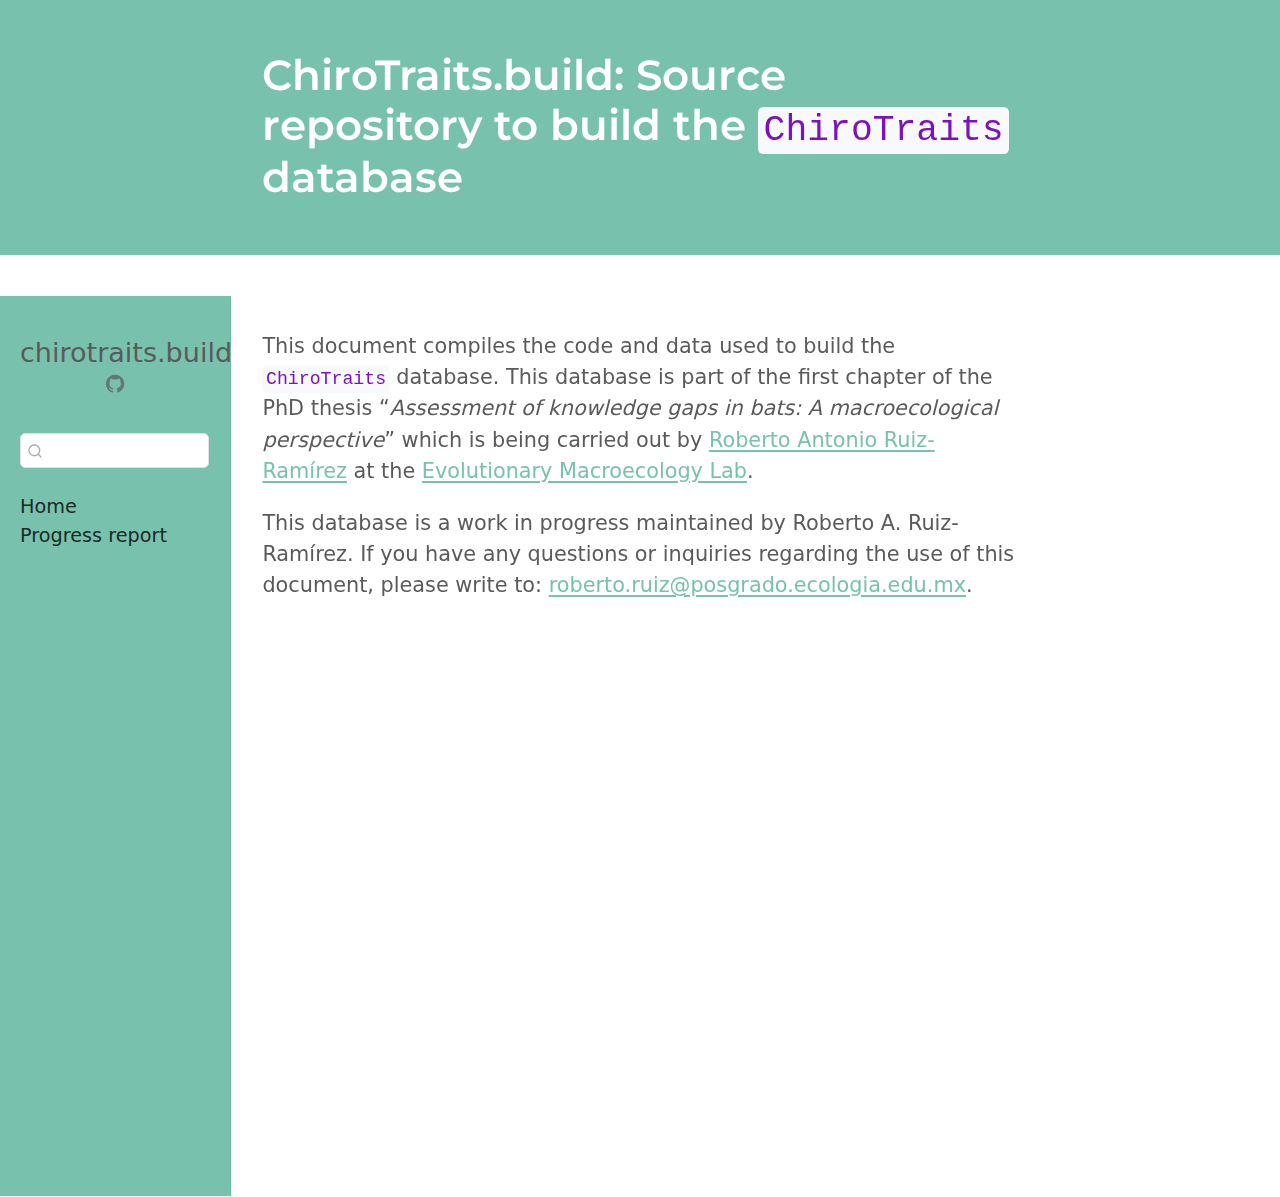
<file: docs/index.html>
<!DOCTYPE html>
<html xmlns="http://www.w3.org/1999/xhtml" lang="en" xml:lang="en"><head>

<meta charset="utf-8">
<meta name="generator" content="quarto-1.7.31">

<meta name="viewport" content="width=device-width, initial-scale=1.0, user-scalable=yes">


<title>ChiroTraits.build: Source repository to build the ChiroTraits database – chirotraits.build</title>
<style>
code{white-space: pre-wrap;}
span.smallcaps{font-variant: small-caps;}
div.columns{display: flex; gap: min(4vw, 1.5em);}
div.column{flex: auto; overflow-x: auto;}
div.hanging-indent{margin-left: 1.5em; text-indent: -1.5em;}
ul.task-list{list-style: none;}
ul.task-list li input[type="checkbox"] {
  width: 0.8em;
  margin: 0 0.8em 0.2em -1em; /* quarto-specific, see https://github.com/quarto-dev/quarto-cli/issues/4556 */ 
  vertical-align: middle;
}
</style>


<script src="site_libs/quarto-nav/quarto-nav.js"></script>
<script src="site_libs/clipboard/clipboard.min.js"></script>
<script src="site_libs/quarto-search/autocomplete.umd.js"></script>
<script src="site_libs/quarto-search/fuse.min.js"></script>
<script src="site_libs/quarto-search/quarto-search.js"></script>
<meta name="quarto:offset" content="./">
<script src="site_libs/quarto-html/quarto.js" type="module"></script>
<script src="site_libs/quarto-html/tabsets/tabsets.js" type="module"></script>
<script src="site_libs/quarto-html/popper.min.js"></script>
<script src="site_libs/quarto-html/tippy.umd.min.js"></script>
<script src="site_libs/quarto-html/anchor.min.js"></script>
<link href="site_libs/quarto-html/tippy.css" rel="stylesheet">
<link href="site_libs/quarto-html/quarto-syntax-highlighting-e1a5c8363afafaef2c763b6775fbf3ca.css" rel="stylesheet" id="quarto-text-highlighting-styles">
<script src="site_libs/bootstrap/bootstrap.min.js"></script>
<link href="site_libs/bootstrap/bootstrap-icons.css" rel="stylesheet">
<link href="site_libs/bootstrap/bootstrap-dc7d4ce461f85e4742395f43b54f2ce0.min.css" rel="stylesheet" append-hash="true" id="quarto-bootstrap" data-mode="light">
<script id="quarto-search-options" type="application/json">{
  "location": "sidebar",
  "copy-button": false,
  "collapse-after": 3,
  "panel-placement": "start",
  "type": "textbox",
  "limit": 50,
  "keyboard-shortcut": [
    "f",
    "/",
    "s"
  ],
  "show-item-context": false,
  "language": {
    "search-no-results-text": "No results",
    "search-matching-documents-text": "matching documents",
    "search-copy-link-title": "Copy link to search",
    "search-hide-matches-text": "Hide additional matches",
    "search-more-match-text": "more match in this document",
    "search-more-matches-text": "more matches in this document",
    "search-clear-button-title": "Clear",
    "search-text-placeholder": "",
    "search-detached-cancel-button-title": "Cancel",
    "search-submit-button-title": "Submit",
    "search-label": "Search"
  }
}</script>


</head>

<body class="nav-sidebar docked quarto-light">

<div id="quarto-search-results"></div>
  <header id="quarto-header" class="headroom fixed-top quarto-banner">
  <nav class="quarto-secondary-nav">
    <div class="container-fluid d-flex">
      <button type="button" class="quarto-btn-toggle btn" data-bs-toggle="collapse" role="button" data-bs-target=".quarto-sidebar-collapse-item" aria-controls="quarto-sidebar" aria-expanded="false" aria-label="Toggle sidebar navigation" onclick="if (window.quartoToggleHeadroom) { window.quartoToggleHeadroom(); }">
        <i class="bi bi-layout-text-sidebar-reverse"></i>
      </button>
        <nav class="quarto-page-breadcrumbs" aria-label="breadcrumb"><ol class="breadcrumb"><li class="breadcrumb-item"><a href="./index.html">Home</a></li></ol></nav>
        <a class="flex-grow-1" role="navigation" data-bs-toggle="collapse" data-bs-target=".quarto-sidebar-collapse-item" aria-controls="quarto-sidebar" aria-expanded="false" aria-label="Toggle sidebar navigation" onclick="if (window.quartoToggleHeadroom) { window.quartoToggleHeadroom(); }">      
        </a>
      <button type="button" class="btn quarto-search-button" aria-label="Search" onclick="window.quartoOpenSearch();">
        <i class="bi bi-search"></i>
      </button>
    </div>
  </nav>
</header>
<!-- content -->
<header id="title-block-header" class="quarto-title-block default page-columns page-full">
  <div class="quarto-title-banner page-columns page-full">
    <div class="quarto-title column-body">
      <h1 class="title">ChiroTraits.build: Source repository to build the <code>ChiroTraits</code> database</h1>
                      </div>
  </div>
    
  
  <div class="quarto-title-meta">

      
    
      
    </div>
    
  
  </header><div id="quarto-content" class="quarto-container page-columns page-rows-contents page-layout-article">
<!-- sidebar -->
  <nav id="quarto-sidebar" class="sidebar collapse collapse-horizontal quarto-sidebar-collapse-item sidebar-navigation docked overflow-auto">
    <div class="pt-lg-2 mt-2 text-center sidebar-header">
    <div class="sidebar-title mb-0 py-0">
      <a href="./">chirotraits.build</a> 
        <div class="sidebar-tools-main">
    <a href="https://github.com/RobertoRuizR/chirotraits.build" title="Site Source Code" class="quarto-navigation-tool px-1" aria-label="Site Source Code"><i class="bi bi-github"></i></a>
</div>
    </div>
      </div>
        <div class="mt-2 flex-shrink-0 align-items-center">
        <div class="sidebar-search">
        <div id="quarto-search" class="" title="Search"></div>
        </div>
        </div>
    <div class="sidebar-menu-container"> 
    <ul class="list-unstyled mt-1">
        <li class="sidebar-item">
  <div class="sidebar-item-container"> 
  <a href="./index.html" class="sidebar-item-text sidebar-link active">
 <span class="menu-text">Home</span></a>
  </div>
</li>
        <li class="sidebar-item">
  <div class="sidebar-item-container"> 
  <a href="./readme.html" class="sidebar-item-text sidebar-link">
 <span class="menu-text">Progress report</span></a>
  </div>
</li>
    </ul>
    </div>
</nav>
<div id="quarto-sidebar-glass" class="quarto-sidebar-collapse-item" data-bs-toggle="collapse" data-bs-target=".quarto-sidebar-collapse-item"></div>
<!-- margin-sidebar -->
    <div id="quarto-margin-sidebar" class="sidebar margin-sidebar zindex-bottom">
        
    </div>
<!-- main -->
<main class="content quarto-banner-title-block" id="quarto-document-content">





<p>This document compiles the code and data used to build the <code>ChiroTraits</code> database. This database is part of the first chapter of the PhD thesis “<em>Assessment of knowledge gaps in bats: A macroecological perspective</em>” which is being carried out by <a href="https://maevolab.mx/authors/roberto/">Roberto Antonio Ruiz-Ramírez</a> at the <a href="https://maevolab.mx/">Evolutionary Macroecology Lab</a>.</p>
<p>This database is a work in progress maintained by Roberto A. Ruiz-Ramírez. If you have any questions or inquiries regarding the use of this document, please write to: <a href="mailto:roberto.ruiz@posgrado.ecologia.edu.mx">roberto.ruiz@posgrado.ecologia.edu.mx</a>.</p>



<a onclick="window.scrollTo(0, 0); return false;" role="button" id="quarto-back-to-top"><i class="bi bi-arrow-up"></i> Back to top</a></main> <!-- /main -->
<script id="quarto-html-after-body" type="application/javascript">
  window.document.addEventListener("DOMContentLoaded", function (event) {
    const icon = "";
    const anchorJS = new window.AnchorJS();
    anchorJS.options = {
      placement: 'right',
      icon: icon
    };
    anchorJS.add('.anchored');
    const isCodeAnnotation = (el) => {
      for (const clz of el.classList) {
        if (clz.startsWith('code-annotation-')) {                     
          return true;
        }
      }
      return false;
    }
    const onCopySuccess = function(e) {
      // button target
      const button = e.trigger;
      // don't keep focus
      button.blur();
      // flash "checked"
      button.classList.add('code-copy-button-checked');
      var currentTitle = button.getAttribute("title");
      button.setAttribute("title", "Copied!");
      let tooltip;
      if (window.bootstrap) {
        button.setAttribute("data-bs-toggle", "tooltip");
        button.setAttribute("data-bs-placement", "left");
        button.setAttribute("data-bs-title", "Copied!");
        tooltip = new bootstrap.Tooltip(button, 
          { trigger: "manual", 
            customClass: "code-copy-button-tooltip",
            offset: [0, -8]});
        tooltip.show();    
      }
      setTimeout(function() {
        if (tooltip) {
          tooltip.hide();
          button.removeAttribute("data-bs-title");
          button.removeAttribute("data-bs-toggle");
          button.removeAttribute("data-bs-placement");
        }
        button.setAttribute("title", currentTitle);
        button.classList.remove('code-copy-button-checked');
      }, 1000);
      // clear code selection
      e.clearSelection();
    }
    const getTextToCopy = function(trigger) {
        const codeEl = trigger.previousElementSibling.cloneNode(true);
        for (const childEl of codeEl.children) {
          if (isCodeAnnotation(childEl)) {
            childEl.remove();
          }
        }
        return codeEl.innerText;
    }
    const clipboard = new window.ClipboardJS('.code-copy-button:not([data-in-quarto-modal])', {
      text: getTextToCopy
    });
    clipboard.on('success', onCopySuccess);
    if (window.document.getElementById('quarto-embedded-source-code-modal')) {
      const clipboardModal = new window.ClipboardJS('.code-copy-button[data-in-quarto-modal]', {
        text: getTextToCopy,
        container: window.document.getElementById('quarto-embedded-source-code-modal')
      });
      clipboardModal.on('success', onCopySuccess);
    }
      var localhostRegex = new RegExp(/^(?:http|https):\/\/localhost\:?[0-9]*\//);
      var mailtoRegex = new RegExp(/^mailto:/);
        var filterRegex = new RegExp('/' + window.location.host + '/');
      var isInternal = (href) => {
          return filterRegex.test(href) || localhostRegex.test(href) || mailtoRegex.test(href);
      }
      // Inspect non-navigation links and adorn them if external
     var links = window.document.querySelectorAll('a[href]:not(.nav-link):not(.navbar-brand):not(.toc-action):not(.sidebar-link):not(.sidebar-item-toggle):not(.pagination-link):not(.no-external):not([aria-hidden]):not(.dropdown-item):not(.quarto-navigation-tool):not(.about-link)');
      for (var i=0; i<links.length; i++) {
        const link = links[i];
        if (!isInternal(link.href)) {
          // undo the damage that might have been done by quarto-nav.js in the case of
          // links that we want to consider external
          if (link.dataset.originalHref !== undefined) {
            link.href = link.dataset.originalHref;
          }
        }
      }
    function tippyHover(el, contentFn, onTriggerFn, onUntriggerFn) {
      const config = {
        allowHTML: true,
        maxWidth: 500,
        delay: 100,
        arrow: false,
        appendTo: function(el) {
            return el.parentElement;
        },
        interactive: true,
        interactiveBorder: 10,
        theme: 'quarto',
        placement: 'bottom-start',
      };
      if (contentFn) {
        config.content = contentFn;
      }
      if (onTriggerFn) {
        config.onTrigger = onTriggerFn;
      }
      if (onUntriggerFn) {
        config.onUntrigger = onUntriggerFn;
      }
      window.tippy(el, config); 
    }
    const noterefs = window.document.querySelectorAll('a[role="doc-noteref"]');
    for (var i=0; i<noterefs.length; i++) {
      const ref = noterefs[i];
      tippyHover(ref, function() {
        // use id or data attribute instead here
        let href = ref.getAttribute('data-footnote-href') || ref.getAttribute('href');
        try { href = new URL(href).hash; } catch {}
        const id = href.replace(/^#\/?/, "");
        const note = window.document.getElementById(id);
        if (note) {
          return note.innerHTML;
        } else {
          return "";
        }
      });
    }
    const xrefs = window.document.querySelectorAll('a.quarto-xref');
    const processXRef = (id, note) => {
      // Strip column container classes
      const stripColumnClz = (el) => {
        el.classList.remove("page-full", "page-columns");
        if (el.children) {
          for (const child of el.children) {
            stripColumnClz(child);
          }
        }
      }
      stripColumnClz(note)
      if (id === null || id.startsWith('sec-')) {
        // Special case sections, only their first couple elements
        const container = document.createElement("div");
        if (note.children && note.children.length > 2) {
          container.appendChild(note.children[0].cloneNode(true));
          for (let i = 1; i < note.children.length; i++) {
            const child = note.children[i];
            if (child.tagName === "P" && child.innerText === "") {
              continue;
            } else {
              container.appendChild(child.cloneNode(true));
              break;
            }
          }
          if (window.Quarto?.typesetMath) {
            window.Quarto.typesetMath(container);
          }
          return container.innerHTML
        } else {
          if (window.Quarto?.typesetMath) {
            window.Quarto.typesetMath(note);
          }
          return note.innerHTML;
        }
      } else {
        // Remove any anchor links if they are present
        const anchorLink = note.querySelector('a.anchorjs-link');
        if (anchorLink) {
          anchorLink.remove();
        }
        if (window.Quarto?.typesetMath) {
          window.Quarto.typesetMath(note);
        }
        if (note.classList.contains("callout")) {
          return note.outerHTML;
        } else {
          return note.innerHTML;
        }
      }
    }
    for (var i=0; i<xrefs.length; i++) {
      const xref = xrefs[i];
      tippyHover(xref, undefined, function(instance) {
        instance.disable();
        let url = xref.getAttribute('href');
        let hash = undefined; 
        if (url.startsWith('#')) {
          hash = url;
        } else {
          try { hash = new URL(url).hash; } catch {}
        }
        if (hash) {
          const id = hash.replace(/^#\/?/, "");
          const note = window.document.getElementById(id);
          if (note !== null) {
            try {
              const html = processXRef(id, note.cloneNode(true));
              instance.setContent(html);
            } finally {
              instance.enable();
              instance.show();
            }
          } else {
            // See if we can fetch this
            fetch(url.split('#')[0])
            .then(res => res.text())
            .then(html => {
              const parser = new DOMParser();
              const htmlDoc = parser.parseFromString(html, "text/html");
              const note = htmlDoc.getElementById(id);
              if (note !== null) {
                const html = processXRef(id, note);
                instance.setContent(html);
              } 
            }).finally(() => {
              instance.enable();
              instance.show();
            });
          }
        } else {
          // See if we can fetch a full url (with no hash to target)
          // This is a special case and we should probably do some content thinning / targeting
          fetch(url)
          .then(res => res.text())
          .then(html => {
            const parser = new DOMParser();
            const htmlDoc = parser.parseFromString(html, "text/html");
            const note = htmlDoc.querySelector('main.content');
            if (note !== null) {
              // This should only happen for chapter cross references
              // (since there is no id in the URL)
              // remove the first header
              if (note.children.length > 0 && note.children[0].tagName === "HEADER") {
                note.children[0].remove();
              }
              const html = processXRef(null, note);
              instance.setContent(html);
            } 
          }).finally(() => {
            instance.enable();
            instance.show();
          });
        }
      }, function(instance) {
      });
    }
        let selectedAnnoteEl;
        const selectorForAnnotation = ( cell, annotation) => {
          let cellAttr = 'data-code-cell="' + cell + '"';
          let lineAttr = 'data-code-annotation="' +  annotation + '"';
          const selector = 'span[' + cellAttr + '][' + lineAttr + ']';
          return selector;
        }
        const selectCodeLines = (annoteEl) => {
          const doc = window.document;
          const targetCell = annoteEl.getAttribute("data-target-cell");
          const targetAnnotation = annoteEl.getAttribute("data-target-annotation");
          const annoteSpan = window.document.querySelector(selectorForAnnotation(targetCell, targetAnnotation));
          const lines = annoteSpan.getAttribute("data-code-lines").split(",");
          const lineIds = lines.map((line) => {
            return targetCell + "-" + line;
          })
          let top = null;
          let height = null;
          let parent = null;
          if (lineIds.length > 0) {
              //compute the position of the single el (top and bottom and make a div)
              const el = window.document.getElementById(lineIds[0]);
              top = el.offsetTop;
              height = el.offsetHeight;
              parent = el.parentElement.parentElement;
            if (lineIds.length > 1) {
              const lastEl = window.document.getElementById(lineIds[lineIds.length - 1]);
              const bottom = lastEl.offsetTop + lastEl.offsetHeight;
              height = bottom - top;
            }
            if (top !== null && height !== null && parent !== null) {
              // cook up a div (if necessary) and position it 
              let div = window.document.getElementById("code-annotation-line-highlight");
              if (div === null) {
                div = window.document.createElement("div");
                div.setAttribute("id", "code-annotation-line-highlight");
                div.style.position = 'absolute';
                parent.appendChild(div);
              }
              div.style.top = top - 2 + "px";
              div.style.height = height + 4 + "px";
              div.style.left = 0;
              let gutterDiv = window.document.getElementById("code-annotation-line-highlight-gutter");
              if (gutterDiv === null) {
                gutterDiv = window.document.createElement("div");
                gutterDiv.setAttribute("id", "code-annotation-line-highlight-gutter");
                gutterDiv.style.position = 'absolute';
                const codeCell = window.document.getElementById(targetCell);
                const gutter = codeCell.querySelector('.code-annotation-gutter');
                gutter.appendChild(gutterDiv);
              }
              gutterDiv.style.top = top - 2 + "px";
              gutterDiv.style.height = height + 4 + "px";
            }
            selectedAnnoteEl = annoteEl;
          }
        };
        const unselectCodeLines = () => {
          const elementsIds = ["code-annotation-line-highlight", "code-annotation-line-highlight-gutter"];
          elementsIds.forEach((elId) => {
            const div = window.document.getElementById(elId);
            if (div) {
              div.remove();
            }
          });
          selectedAnnoteEl = undefined;
        };
          // Handle positioning of the toggle
      window.addEventListener(
        "resize",
        throttle(() => {
          elRect = undefined;
          if (selectedAnnoteEl) {
            selectCodeLines(selectedAnnoteEl);
          }
        }, 10)
      );
      function throttle(fn, ms) {
      let throttle = false;
      let timer;
        return (...args) => {
          if(!throttle) { // first call gets through
              fn.apply(this, args);
              throttle = true;
          } else { // all the others get throttled
              if(timer) clearTimeout(timer); // cancel #2
              timer = setTimeout(() => {
                fn.apply(this, args);
                timer = throttle = false;
              }, ms);
          }
        };
      }
        // Attach click handler to the DT
        const annoteDls = window.document.querySelectorAll('dt[data-target-cell]');
        for (const annoteDlNode of annoteDls) {
          annoteDlNode.addEventListener('click', (event) => {
            const clickedEl = event.target;
            if (clickedEl !== selectedAnnoteEl) {
              unselectCodeLines();
              const activeEl = window.document.querySelector('dt[data-target-cell].code-annotation-active');
              if (activeEl) {
                activeEl.classList.remove('code-annotation-active');
              }
              selectCodeLines(clickedEl);
              clickedEl.classList.add('code-annotation-active');
            } else {
              // Unselect the line
              unselectCodeLines();
              clickedEl.classList.remove('code-annotation-active');
            }
          });
        }
    const findCites = (el) => {
      const parentEl = el.parentElement;
      if (parentEl) {
        const cites = parentEl.dataset.cites;
        if (cites) {
          return {
            el,
            cites: cites.split(' ')
          };
        } else {
          return findCites(el.parentElement)
        }
      } else {
        return undefined;
      }
    };
    var bibliorefs = window.document.querySelectorAll('a[role="doc-biblioref"]');
    for (var i=0; i<bibliorefs.length; i++) {
      const ref = bibliorefs[i];
      const citeInfo = findCites(ref);
      if (citeInfo) {
        tippyHover(citeInfo.el, function() {
          var popup = window.document.createElement('div');
          citeInfo.cites.forEach(function(cite) {
            var citeDiv = window.document.createElement('div');
            citeDiv.classList.add('hanging-indent');
            citeDiv.classList.add('csl-entry');
            var biblioDiv = window.document.getElementById('ref-' + cite);
            if (biblioDiv) {
              citeDiv.innerHTML = biblioDiv.innerHTML;
            }
            popup.appendChild(citeDiv);
          });
          return popup.innerHTML;
        });
      }
    }
  });
  </script>
</div> <!-- /content -->




</body></html>
</file>
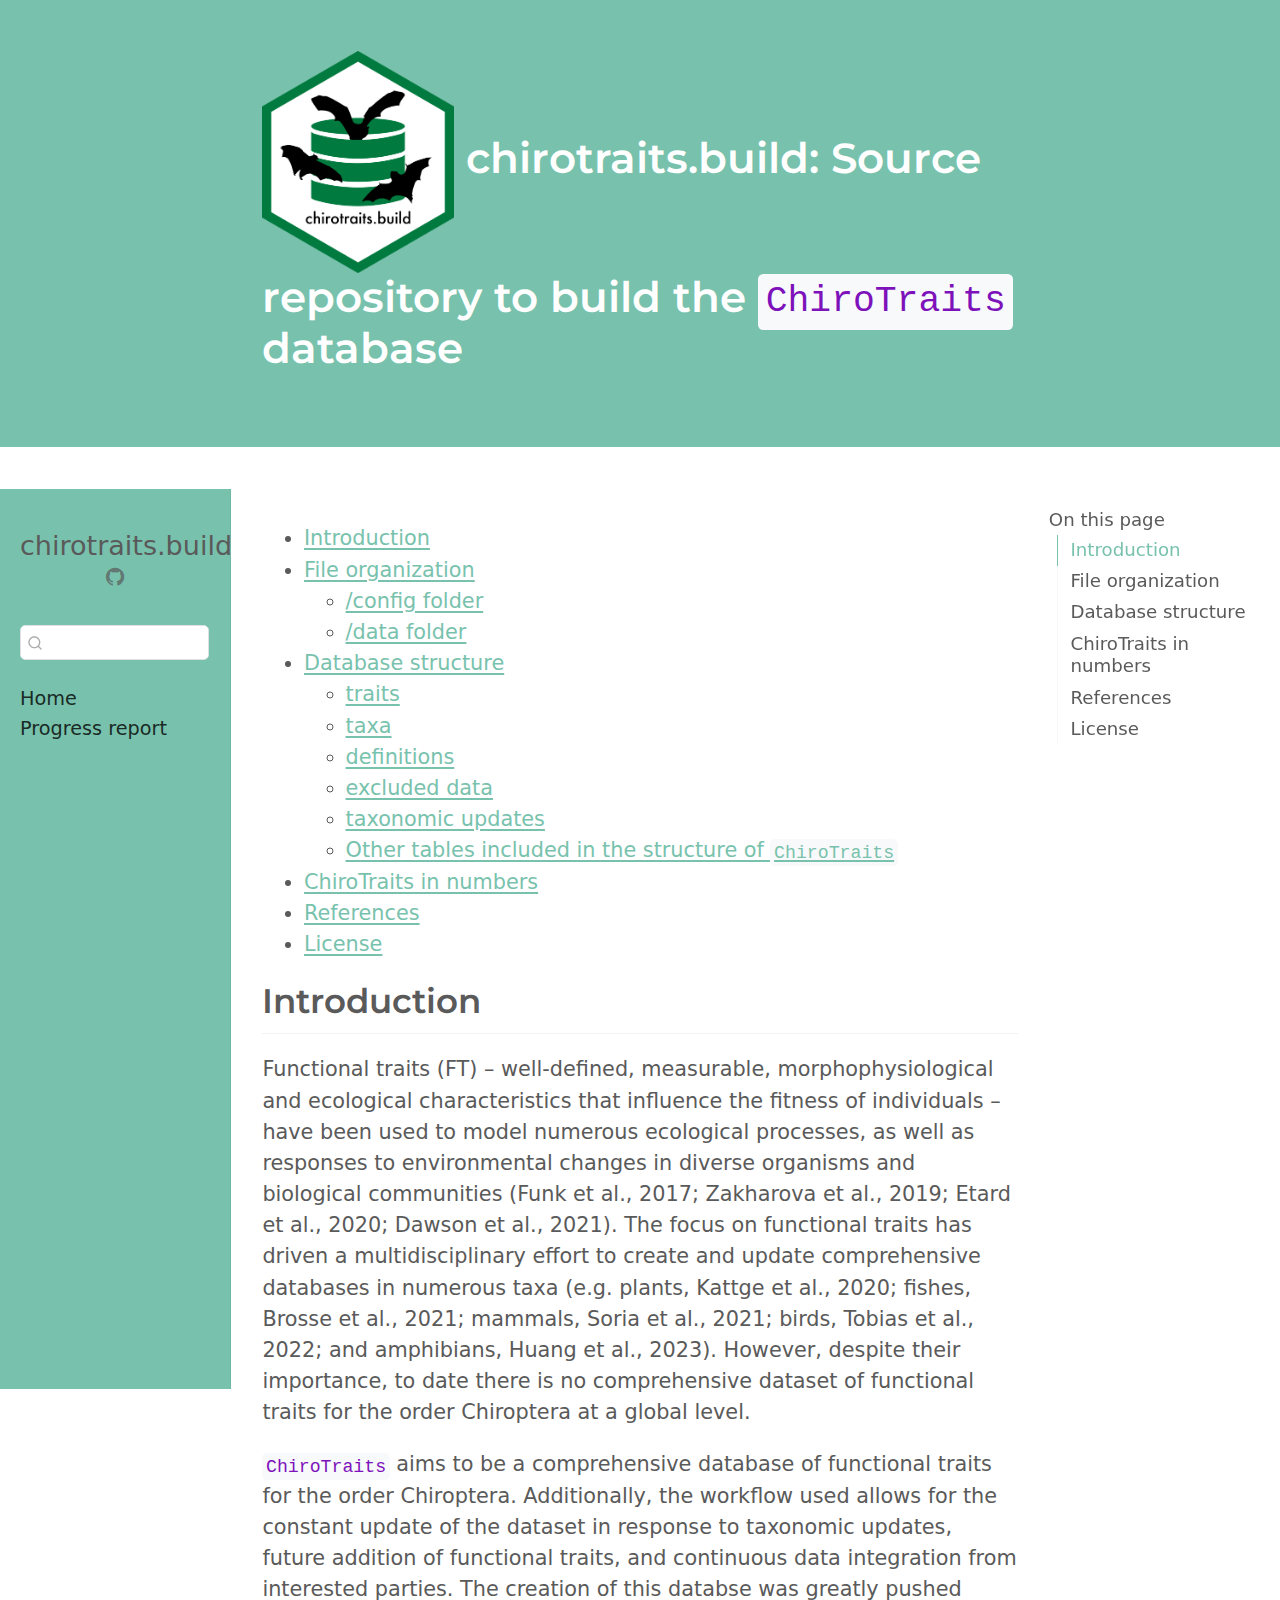
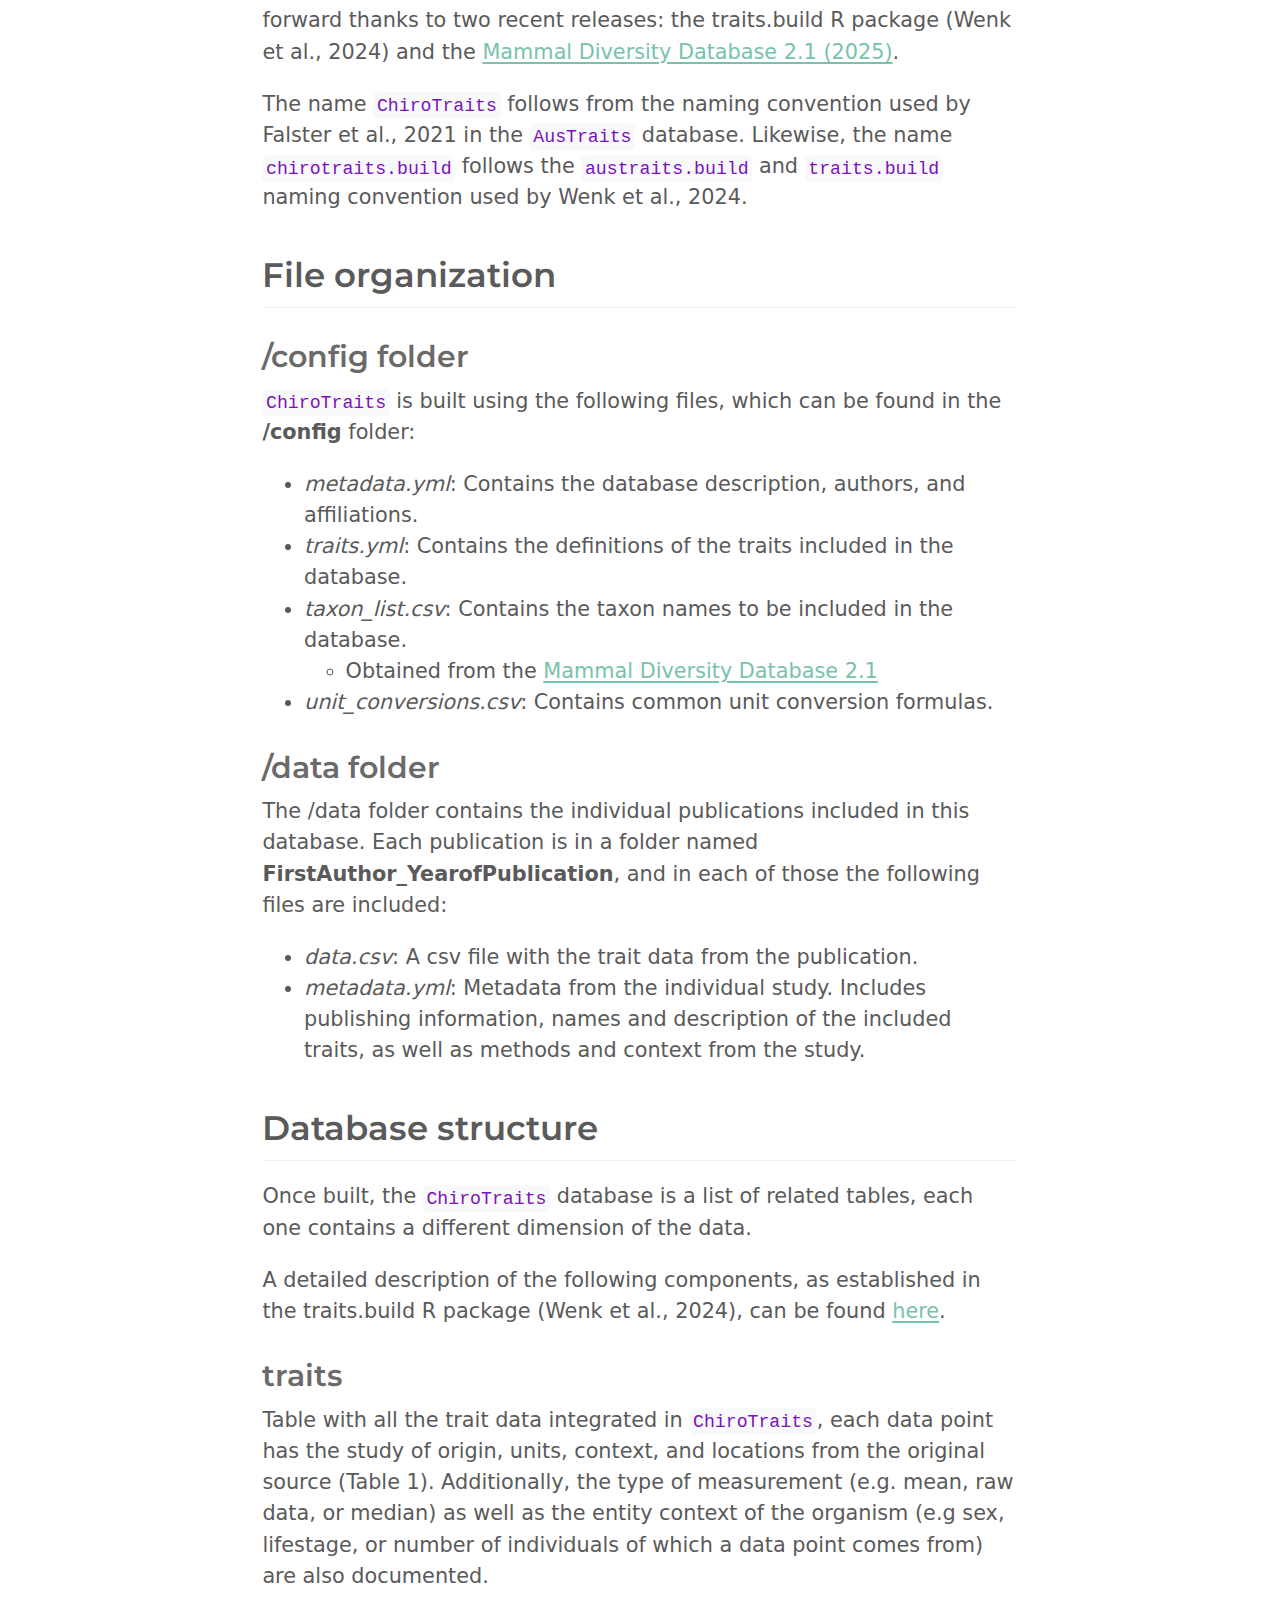
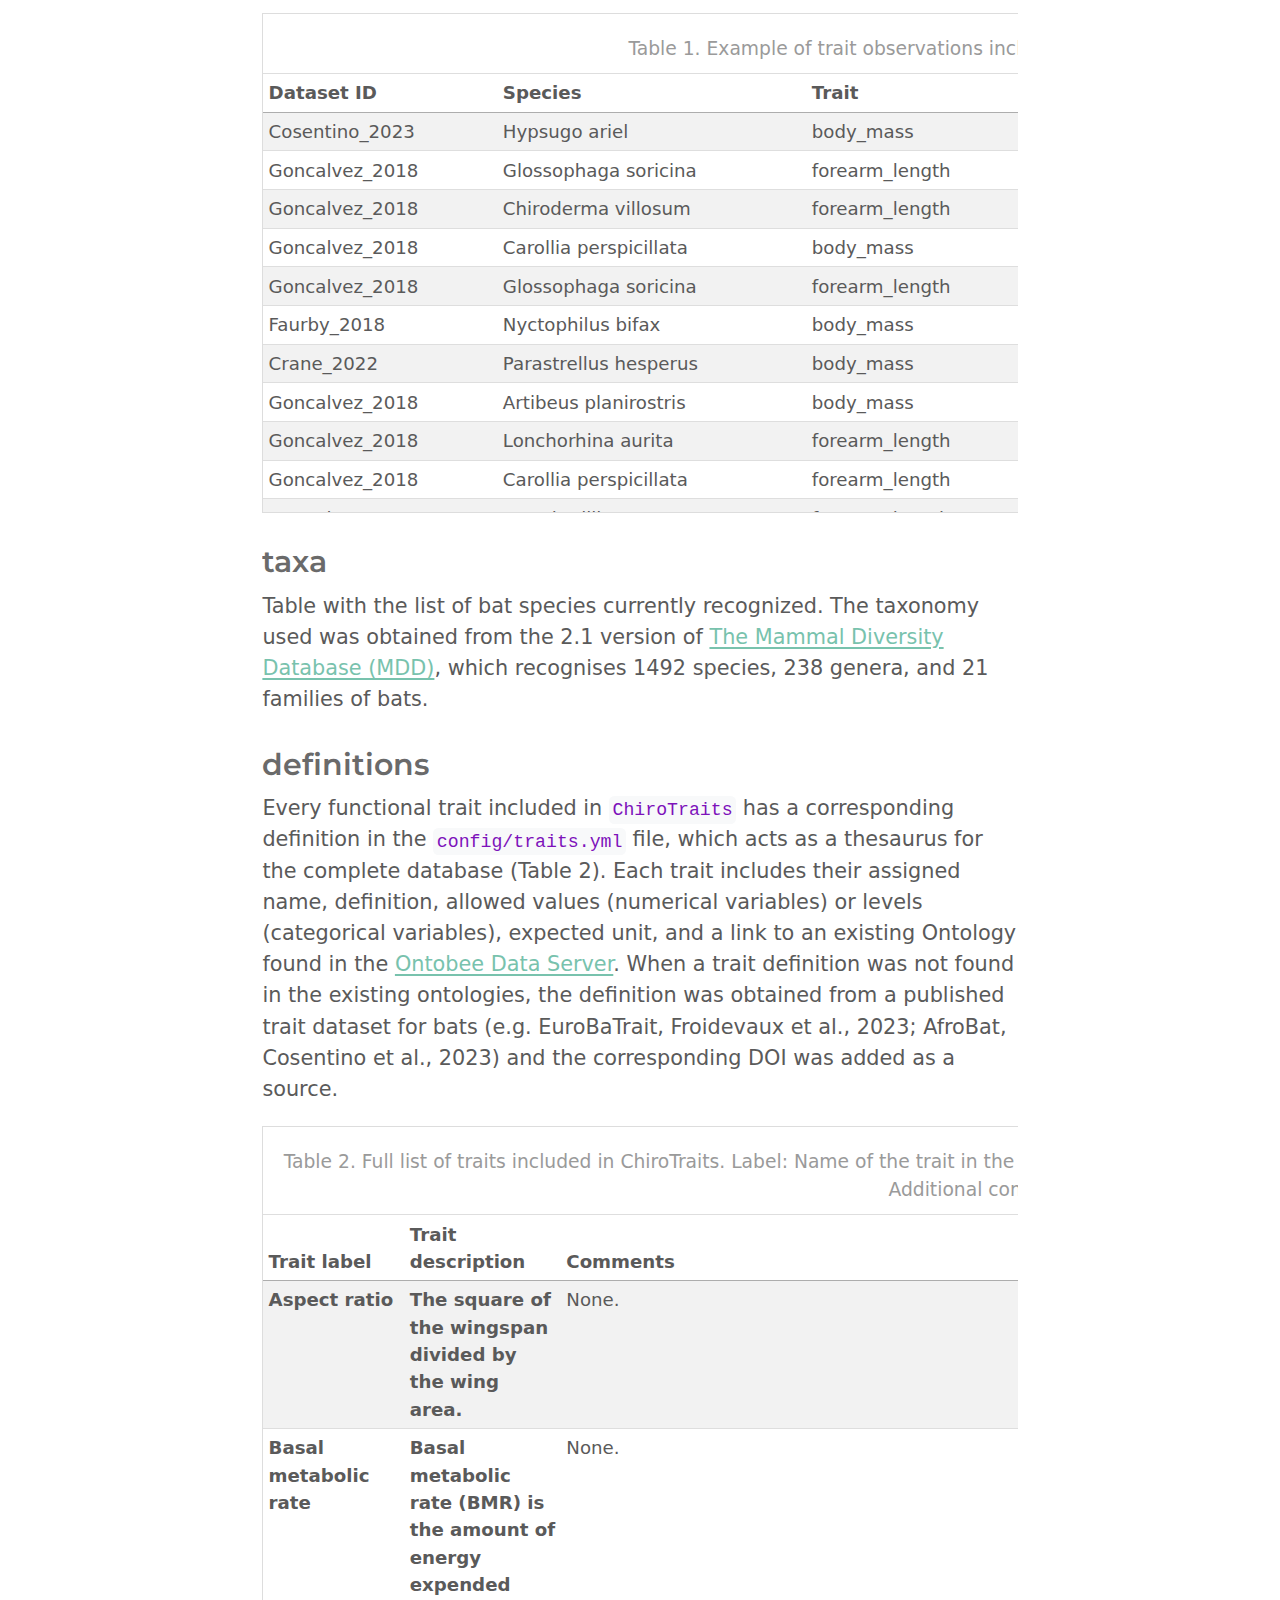
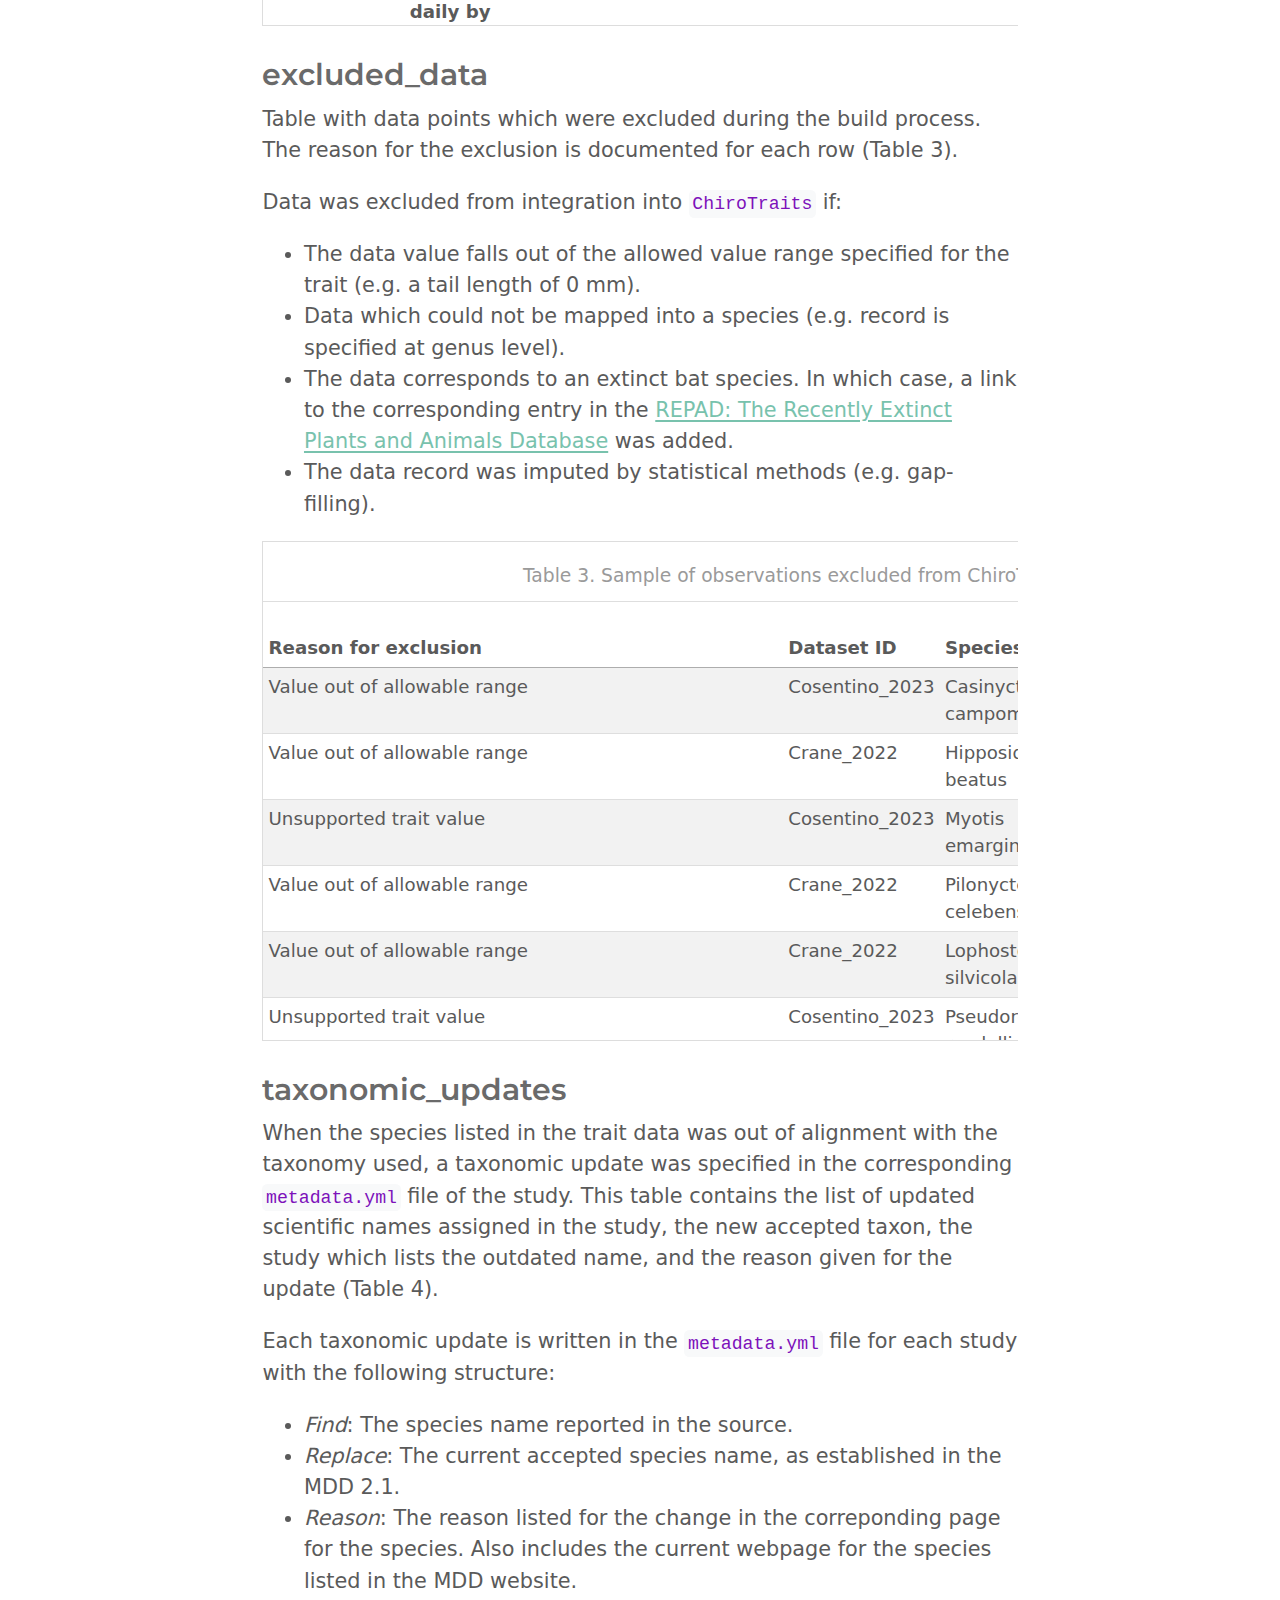
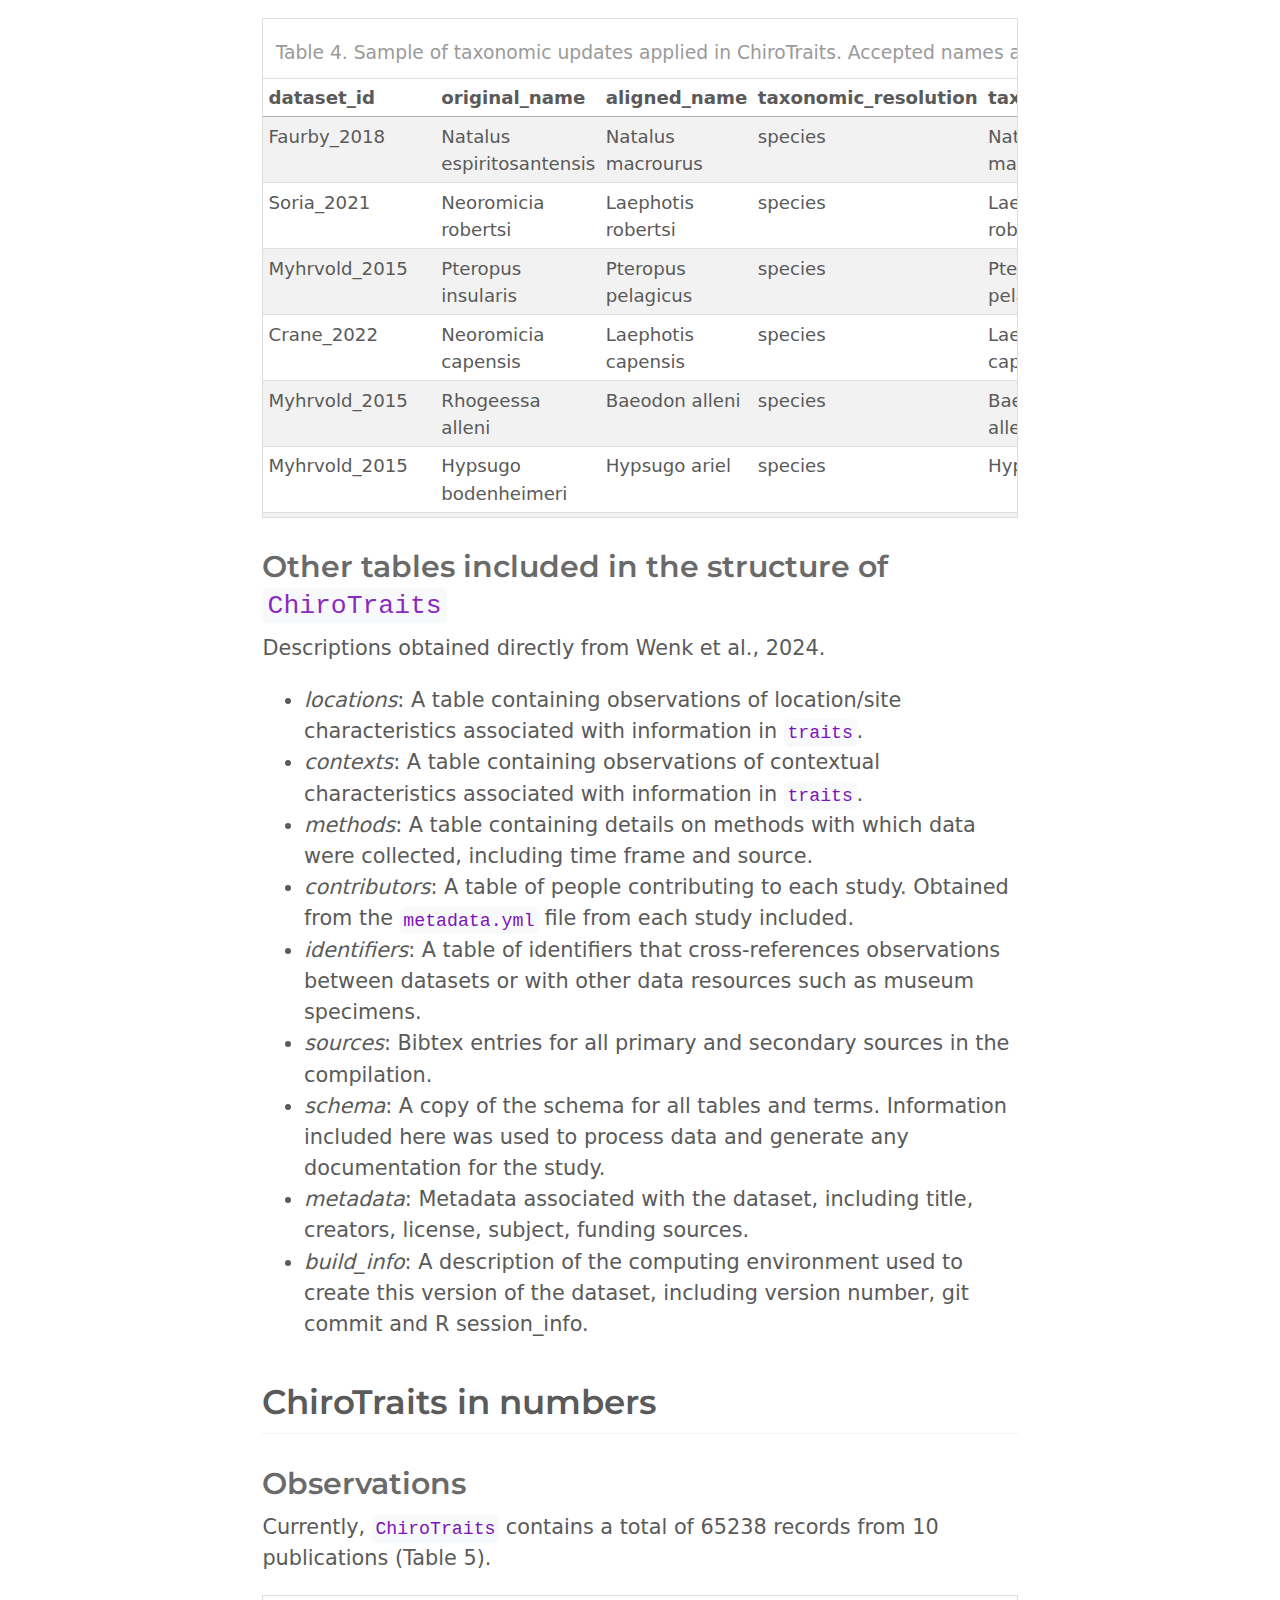
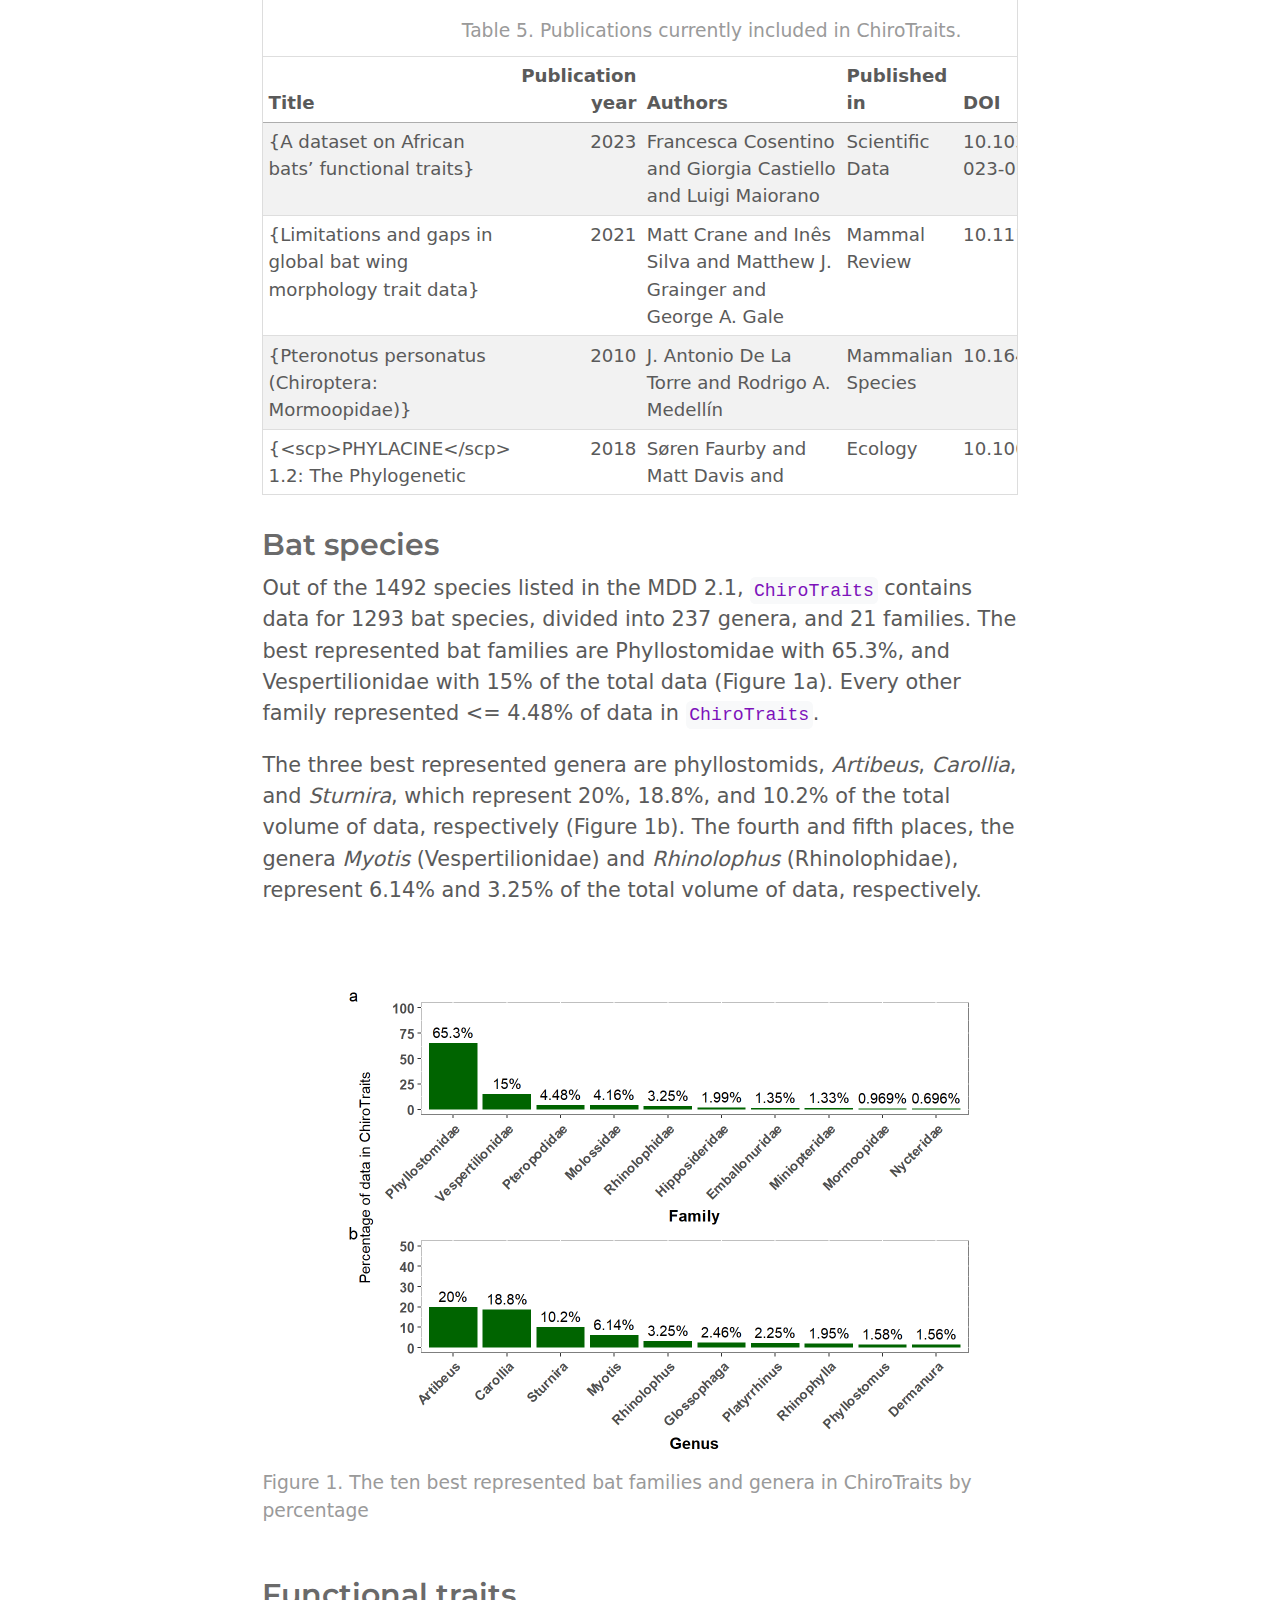
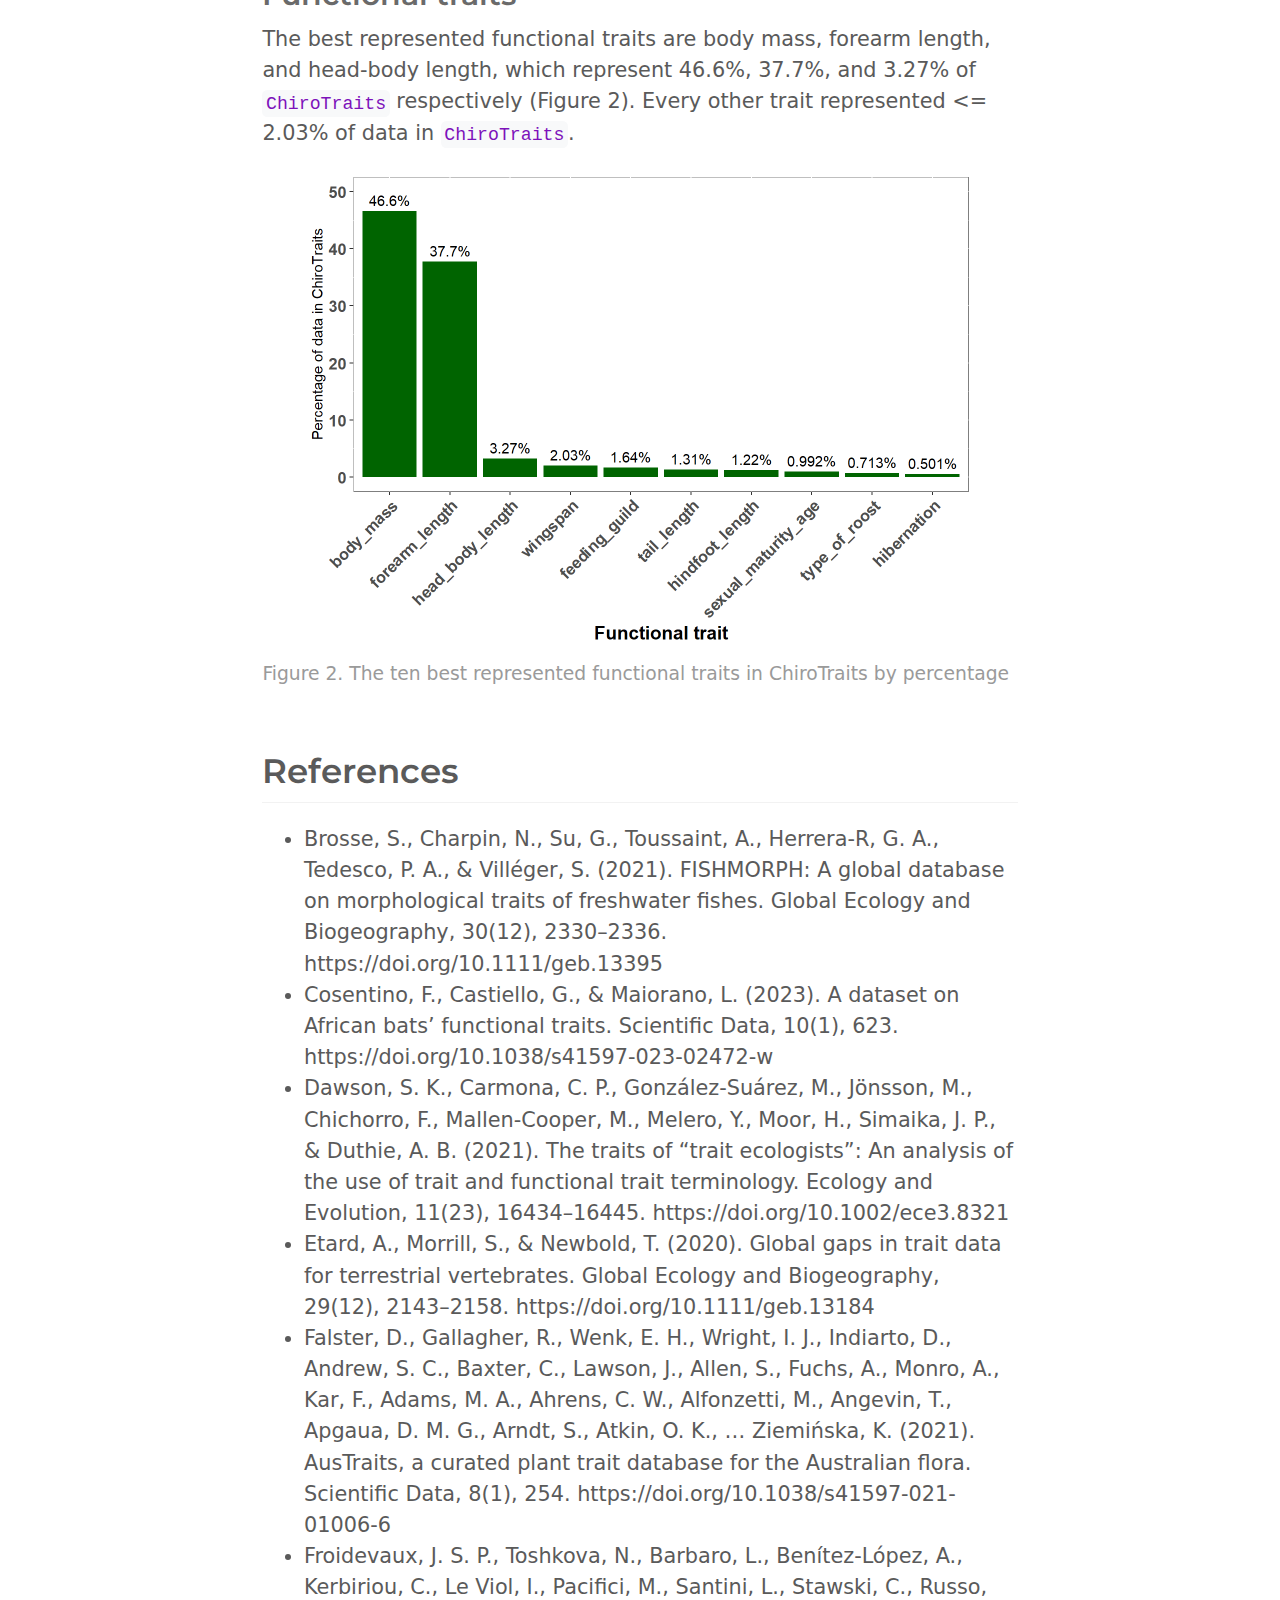
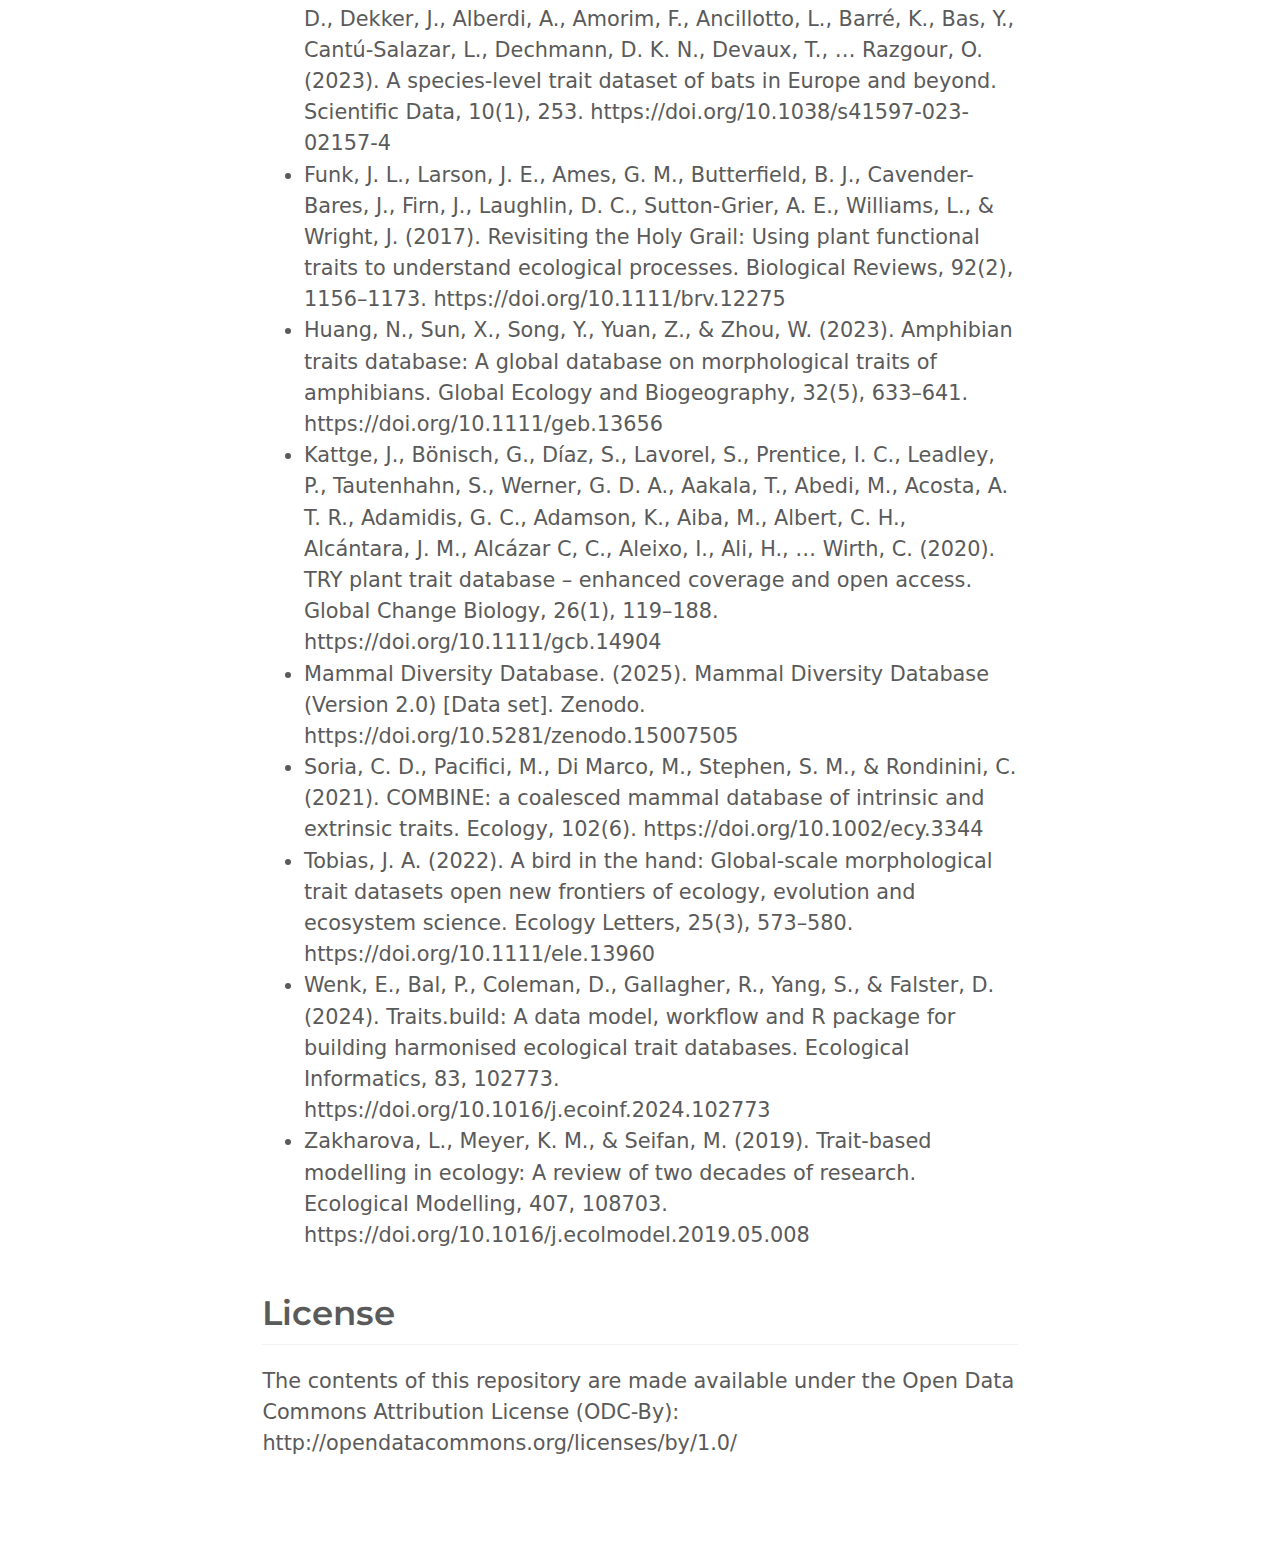
<file: docs/readme.html>
<!DOCTYPE html>
<html xmlns="http://www.w3.org/1999/xhtml" lang="en" xml:lang="en"><head>

<meta charset="utf-8">
<meta name="generator" content="quarto-1.7.31">

<meta name="viewport" content="width=device-width, initial-scale=1.0, user-scalable=yes">


<title> chirotraits.build: Source repository to build the ChiroTraits database – chirotraits.build</title>
<style>
code{white-space: pre-wrap;}
span.smallcaps{font-variant: small-caps;}
div.columns{display: flex; gap: min(4vw, 1.5em);}
div.column{flex: auto; overflow-x: auto;}
div.hanging-indent{margin-left: 1.5em; text-indent: -1.5em;}
ul.task-list{list-style: none;}
ul.task-list li input[type="checkbox"] {
  width: 0.8em;
  margin: 0 0.8em 0.2em -1em; /* quarto-specific, see https://github.com/quarto-dev/quarto-cli/issues/4556 */ 
  vertical-align: middle;
}
</style>


<script src="site_libs/quarto-nav/quarto-nav.js"></script>
<script src="site_libs/clipboard/clipboard.min.js"></script>
<script src="site_libs/quarto-search/autocomplete.umd.js"></script>
<script src="site_libs/quarto-search/fuse.min.js"></script>
<script src="site_libs/quarto-search/quarto-search.js"></script>
<meta name="quarto:offset" content="./">
<script src="site_libs/quarto-html/quarto.js" type="module"></script>
<script src="site_libs/quarto-html/tabsets/tabsets.js" type="module"></script>
<script src="site_libs/quarto-html/popper.min.js"></script>
<script src="site_libs/quarto-html/tippy.umd.min.js"></script>
<script src="site_libs/quarto-html/anchor.min.js"></script>
<link href="site_libs/quarto-html/tippy.css" rel="stylesheet">
<link href="site_libs/quarto-html/quarto-syntax-highlighting-e1a5c8363afafaef2c763b6775fbf3ca.css" rel="stylesheet" id="quarto-text-highlighting-styles">
<script src="site_libs/bootstrap/bootstrap.min.js"></script>
<link href="site_libs/bootstrap/bootstrap-icons.css" rel="stylesheet">
<link href="site_libs/bootstrap/bootstrap-dc7d4ce461f85e4742395f43b54f2ce0.min.css" rel="stylesheet" append-hash="true" id="quarto-bootstrap" data-mode="light">
<script id="quarto-search-options" type="application/json">{
  "location": "sidebar",
  "copy-button": false,
  "collapse-after": 3,
  "panel-placement": "start",
  "type": "textbox",
  "limit": 50,
  "keyboard-shortcut": [
    "f",
    "/",
    "s"
  ],
  "show-item-context": false,
  "language": {
    "search-no-results-text": "No results",
    "search-matching-documents-text": "matching documents",
    "search-copy-link-title": "Copy link to search",
    "search-hide-matches-text": "Hide additional matches",
    "search-more-match-text": "more match in this document",
    "search-more-matches-text": "more matches in this document",
    "search-clear-button-title": "Clear",
    "search-text-placeholder": "",
    "search-detached-cancel-button-title": "Cancel",
    "search-submit-button-title": "Submit",
    "search-label": "Search"
  }
}</script>
<script src="site_libs/kePrint-0.0.1/kePrint.js"></script>

<link href="site_libs/lightable-0.0.1/lightable.css" rel="stylesheet">



</head>

<body class="nav-sidebar docked quarto-light">

<div id="quarto-search-results"></div>
  <header id="quarto-header" class="headroom fixed-top quarto-banner">
  <nav class="quarto-secondary-nav">
    <div class="container-fluid d-flex">
      <button type="button" class="quarto-btn-toggle btn" data-bs-toggle="collapse" role="button" data-bs-target=".quarto-sidebar-collapse-item" aria-controls="quarto-sidebar" aria-expanded="false" aria-label="Toggle sidebar navigation" onclick="if (window.quartoToggleHeadroom) { window.quartoToggleHeadroom(); }">
        <i class="bi bi-layout-text-sidebar-reverse"></i>
      </button>
        <nav class="quarto-page-breadcrumbs" aria-label="breadcrumb"><ol class="breadcrumb"><li class="breadcrumb-item"><a href="./readme.html">Progress report</a></li></ol></nav>
        <a class="flex-grow-1" role="navigation" data-bs-toggle="collapse" data-bs-target=".quarto-sidebar-collapse-item" aria-controls="quarto-sidebar" aria-expanded="false" aria-label="Toggle sidebar navigation" onclick="if (window.quartoToggleHeadroom) { window.quartoToggleHeadroom(); }">      
        </a>
      <button type="button" class="btn quarto-search-button" aria-label="Search" onclick="window.quartoOpenSearch();">
        <i class="bi bi-search"></i>
      </button>
    </div>
  </nav>
</header>
<!-- content -->
<header id="title-block-header" class="quarto-title-block default page-columns page-full">
  <div class="quarto-title-banner page-columns page-full">
    <div class="quarto-title column-body">
      <h1 class="title"><p><img src="inst/chirotraits.png" class="img-fluid" style="width:2in"> chirotraits.build: Source repository to build the <code>ChiroTraits</code> database</p></h1>
                      </div>
  </div>
    
  
  <div class="quarto-title-meta">

      
    
      
    </div>
    
  
  </header><div id="quarto-content" class="quarto-container page-columns page-rows-contents page-layout-article">
<!-- sidebar -->
  <nav id="quarto-sidebar" class="sidebar collapse collapse-horizontal quarto-sidebar-collapse-item sidebar-navigation docked overflow-auto">
    <div class="pt-lg-2 mt-2 text-center sidebar-header">
    <div class="sidebar-title mb-0 py-0">
      <a href="./">chirotraits.build</a> 
        <div class="sidebar-tools-main">
    <a href="https://github.com/RobertoRuizR/chirotraits.build" title="Site Source Code" class="quarto-navigation-tool px-1" aria-label="Site Source Code"><i class="bi bi-github"></i></a>
</div>
    </div>
      </div>
        <div class="mt-2 flex-shrink-0 align-items-center">
        <div class="sidebar-search">
        <div id="quarto-search" class="" title="Search"></div>
        </div>
        </div>
    <div class="sidebar-menu-container"> 
    <ul class="list-unstyled mt-1">
        <li class="sidebar-item">
  <div class="sidebar-item-container"> 
  <a href="./index.html" class="sidebar-item-text sidebar-link">
 <span class="menu-text">Home</span></a>
  </div>
</li>
        <li class="sidebar-item">
  <div class="sidebar-item-container"> 
  <a href="./readme.html" class="sidebar-item-text sidebar-link active">
 <span class="menu-text">Progress report</span></a>
  </div>
</li>
    </ul>
    </div>
</nav>
<div id="quarto-sidebar-glass" class="quarto-sidebar-collapse-item" data-bs-toggle="collapse" data-bs-target=".quarto-sidebar-collapse-item"></div>
<!-- margin-sidebar -->
    <div id="quarto-margin-sidebar" class="sidebar margin-sidebar">
        <nav id="TOC" role="doc-toc" class="toc-active">
    <h2 id="toc-title">On this page</h2>
   
  <ul>
  <li><a href="#introduction" id="toc-introduction" class="nav-link active" data-scroll-target="#introduction">Introduction</a></li>
  <li><a href="#file-organization" id="toc-file-organization" class="nav-link" data-scroll-target="#file-organization">File organization</a>
  <ul class="collapse">
  <li><a href="#config-folder" id="toc-config-folder" class="nav-link" data-scroll-target="#config-folder">/config folder</a></li>
  <li><a href="#data-folder" id="toc-data-folder" class="nav-link" data-scroll-target="#data-folder">/data folder</a></li>
  </ul></li>
  <li><a href="#database-structure" id="toc-database-structure" class="nav-link" data-scroll-target="#database-structure">Database structure</a>
  <ul class="collapse">
  <li><a href="#traits" id="toc-traits" class="nav-link" data-scroll-target="#traits">traits</a></li>
  <li><a href="#taxa" id="toc-taxa" class="nav-link" data-scroll-target="#taxa">taxa</a></li>
  <li><a href="#definitions" id="toc-definitions" class="nav-link" data-scroll-target="#definitions">definitions</a></li>
  <li><a href="#excluded_data" id="toc-excluded_data" class="nav-link" data-scroll-target="#excluded_data">excluded_data</a></li>
  <li><a href="#taxonomic_updates" id="toc-taxonomic_updates" class="nav-link" data-scroll-target="#taxonomic_updates">taxonomic_updates</a></li>
  <li><a href="#other-tables-included-in-the-structure-of-chirotraits" id="toc-other-tables-included-in-the-structure-of-chirotraits" class="nav-link" data-scroll-target="#other-tables-included-in-the-structure-of-chirotraits">Other tables included in the structure of <code>ChiroTraits</code></a></li>
  </ul></li>
  <li><a href="#chirotraits-in-numbers" id="toc-chirotraits-in-numbers" class="nav-link" data-scroll-target="#chirotraits-in-numbers">ChiroTraits in numbers</a>
  <ul class="collapse">
  <li><a href="#observations" id="toc-observations" class="nav-link" data-scroll-target="#observations">Observations</a></li>
  <li><a href="#bat-species" id="toc-bat-species" class="nav-link" data-scroll-target="#bat-species">Bat species</a></li>
  <li><a href="#functional-traits" id="toc-functional-traits" class="nav-link" data-scroll-target="#functional-traits">Functional traits</a></li>
  </ul></li>
  <li><a href="#references" id="toc-references" class="nav-link" data-scroll-target="#references">References</a></li>
  <li><a href="#license" id="toc-license" class="nav-link" data-scroll-target="#license">License</a></li>
  </ul>
</nav>
    </div>
<!-- main -->
<main class="content quarto-banner-title-block" id="quarto-document-content">





<ul>
<li><a href="#introduction">Introduction</a></li>
<li><a href="#file-organization">File organization</a>
<ul>
<li><a href="#config-folder">/config folder</a></li>
<li><a href="#data-folder">/data folder</a></li>
</ul></li>
<li><a href="#database-structure">Database structure</a>
<ul>
<li><a href="#traits">traits</a></li>
<li><a href="#taxa">taxa</a></li>
<li><a href="#definitions">definitions</a></li>
<li><a href="#excluded_data">excluded data</a></li>
<li><a href="#taxonomic_updates">taxonomic updates</a></li>
<li><a href="#other-tables-included-in-the-structure-of-chirotraits">Other tables included in the structure of <code>ChiroTraits</code></a></li>
</ul></li>
<li><a href="#points-to-discuss">ChiroTraits in numbers</a></li>
<li><a href="#references">References</a></li>
<li><a href="#license">License</a></li>
</ul>
<section id="introduction" class="level2">
<h2 class="anchored" data-anchor-id="introduction">Introduction</h2>
<p>Functional traits (FT) – well-defined, measurable, morphophysiological and ecological characteristics that influence the fitness of individuals – have been used to model numerous ecological processes, as well as responses to environmental changes in diverse organisms and biological communities (Funk et al., 2017; Zakharova et al., 2019; Etard et al., 2020; Dawson et al., 2021). The focus on functional traits has driven a multidisciplinary effort to create and update comprehensive databases in numerous taxa (e.g.&nbsp;plants, Kattge et al., 2020; fishes, Brosse et al., 2021; mammals, Soria et al., 2021; birds, Tobias et al., 2022; and amphibians, Huang et al., 2023). However, despite their importance, to date there is no comprehensive dataset of functional traits for the order Chiroptera at a global level.</p>
<p><code>ChiroTraits</code> aims to be a comprehensive database of functional traits for the order Chiroptera. Additionally, the workflow used allows for the constant update of the dataset in response to taxonomic updates, future addition of functional traits, and continuous data integration from interested parties. The creation of this databse was greatly pushed forward thanks to two recent releases: the traits.build R package (Wenk et al., 2024) and the <a href="https://www.mammaldiversity.org/">Mammal Diversity Database 2.1 (2025)</a>.</p>
<p>The name <code>ChiroTraits</code> follows from the naming convention used by Falster et al., 2021 in the <code>AusTraits</code> database. Likewise, the name <code>chirotraits.build</code> follows the <code>austraits.build</code> and <code>traits.build</code> naming convention used by Wenk et al., 2024.</p>
</section>
<section id="file-organization" class="level2">
<h2 class="anchored" data-anchor-id="file-organization">File organization</h2>
<section id="config-folder" class="level3">
<h3 class="anchored" data-anchor-id="config-folder">/config folder</h3>
<p><code>ChiroTraits</code> is built using the following files, which can be found in the <strong>/config</strong> folder:</p>
<ul>
<li><em>metadata.yml</em>: Contains the database description, authors, and affiliations.</li>
<li><em>traits.yml</em>: Contains the definitions of the traits included in the database.</li>
<li><em>taxon_list.csv</em>: Contains the taxon names to be included in the database.
<ul>
<li>Obtained from the <a href="https://www.mammaldiversity.org/">Mammal Diversity Database 2.1</a></li>
</ul></li>
<li><em>unit_conversions.csv</em>: Contains common unit conversion formulas.</li>
</ul>
</section>
<section id="data-folder" class="level3">
<h3 class="anchored" data-anchor-id="data-folder">/data folder</h3>
<p>The /data folder contains the individual publications included in this database. Each publication is in a folder named <strong>FirstAuthor_YearofPublication</strong>, and in each of those the following files are included:</p>
<ul>
<li><em>data.csv</em>: A csv file with the trait data from the publication.</li>
<li><em>metadata.yml</em>: Metadata from the individual study. Includes publishing information, names and description of the included traits, as well as methods and context from the study.</li>
</ul>
</section>
</section>
<section id="database-structure" class="level2">
<h2 class="anchored" data-anchor-id="database-structure">Database structure</h2>
<p>Once built, the <code>ChiroTraits</code> database is a list of related tables, each one contains a different dimension of the data.</p>
<p>A detailed description of the following components, as established in the traits.build R package (Wenk et al., 2024), can be found <a href="https://traitecoevo.github.io/traits.build-book/database_structure.html">here</a>.</p>
<section id="traits" class="level3">
<h3 class="anchored" data-anchor-id="traits">traits</h3>
<p>Table with all the trait data integrated in <code>ChiroTraits</code>, each data point has the study of origin, units, context, and locations from the original source (Table 1). Additionally, the type of measurement (e.g.&nbsp;mean, raw data, or median) as well as the entity context of the organism (e.g sex, lifestage, or number of individuals of which a data point comes from) are also documented.</p>
<div class="cell">
<div class="cell-output-display">
<div style="border: 1px solid #ddd; padding: 0px; overflow-y: scroll; height:500px; overflow-x: scroll; width:1300px; ">
<table class="table caption-top table-sm table-striped small" data-quarto-postprocess="true">
<caption>Table 1. Example of trait observations included in ChiroTraits</caption>
<thead>
<tr class="header">
<th data-quarto-table-cell-role="th" style="text-align: left; position: sticky; top: 0; background-color: #FFFFFF; position: sticky; top: 0; background-color: #FFFFFF;">Dataset ID</th>
<th data-quarto-table-cell-role="th" style="text-align: left; position: sticky; top: 0; background-color: #FFFFFF; position: sticky; top: 0; background-color: #FFFFFF;">Species</th>
<th data-quarto-table-cell-role="th" style="text-align: left; position: sticky; top: 0; background-color: #FFFFFF; position: sticky; top: 0; background-color: #FFFFFF;">Trait</th>
<th data-quarto-table-cell-role="th" style="text-align: left; position: sticky; top: 0; background-color: #FFFFFF; position: sticky; top: 0; background-color: #FFFFFF;">Value</th>
<th data-quarto-table-cell-role="th" style="text-align: left; position: sticky; top: 0; background-color: #FFFFFF; position: sticky; top: 0; background-color: #FFFFFF;">Unit</th>
<th data-quarto-table-cell-role="th" style="text-align: left; position: sticky; top: 0; background-color: #FFFFFF; position: sticky; top: 0; background-color: #FFFFFF;">Entity type</th>
<th data-quarto-table-cell-role="th" style="text-align: left; position: sticky; top: 0; background-color: #FFFFFF; position: sticky; top: 0; background-color: #FFFFFF;">Value type</th>
</tr>
</thead>
<tbody>
<tr class="odd">
<td style="text-align: left;">Cosentino_2023</td>
<td style="text-align: left;">Hypsugo ariel</td>
<td style="text-align: left;">body_mass</td>
<td style="text-align: left;">2.30</td>
<td style="text-align: left;">g</td>
<td style="text-align: left;">species</td>
<td style="text-align: left;">minimum</td>
</tr>
<tr class="even">
<td style="text-align: left;">Goncalvez_2018</td>
<td style="text-align: left;">Glossophaga soricina</td>
<td style="text-align: left;">forearm_length</td>
<td style="text-align: left;">36.80</td>
<td style="text-align: left;">mm</td>
<td style="text-align: left;">individual</td>
<td style="text-align: left;">raw</td>
</tr>
<tr class="odd">
<td style="text-align: left;">Goncalvez_2018</td>
<td style="text-align: left;">Chiroderma villosum</td>
<td style="text-align: left;">forearm_length</td>
<td style="text-align: left;">48.18</td>
<td style="text-align: left;">mm</td>
<td style="text-align: left;">individual</td>
<td style="text-align: left;">raw</td>
</tr>
<tr class="even">
<td style="text-align: left;">Goncalvez_2018</td>
<td style="text-align: left;">Carollia perspicillata</td>
<td style="text-align: left;">body_mass</td>
<td style="text-align: left;">24.00</td>
<td style="text-align: left;">g</td>
<td style="text-align: left;">individual</td>
<td style="text-align: left;">raw</td>
</tr>
<tr class="odd">
<td style="text-align: left;">Goncalvez_2018</td>
<td style="text-align: left;">Glossophaga soricina</td>
<td style="text-align: left;">forearm_length</td>
<td style="text-align: left;">33.60</td>
<td style="text-align: left;">mm</td>
<td style="text-align: left;">individual</td>
<td style="text-align: left;">raw</td>
</tr>
<tr class="even">
<td style="text-align: left;">Faurby_2018</td>
<td style="text-align: left;">Nyctophilus bifax</td>
<td style="text-align: left;">body_mass</td>
<td style="text-align: left;">9.80</td>
<td style="text-align: left;">g</td>
<td style="text-align: left;">species</td>
<td style="text-align: left;">raw</td>
</tr>
<tr class="odd">
<td style="text-align: left;">Crane_2022</td>
<td style="text-align: left;">Parastrellus hesperus</td>
<td style="text-align: left;">body_mass</td>
<td style="text-align: left;">3.80</td>
<td style="text-align: left;">g</td>
<td style="text-align: left;">population</td>
<td style="text-align: left;">mean</td>
</tr>
<tr class="even">
<td style="text-align: left;">Goncalvez_2018</td>
<td style="text-align: left;">Artibeus planirostris</td>
<td style="text-align: left;">body_mass</td>
<td style="text-align: left;">36.00</td>
<td style="text-align: left;">g</td>
<td style="text-align: left;">individual</td>
<td style="text-align: left;">raw</td>
</tr>
<tr class="odd">
<td style="text-align: left;">Goncalvez_2018</td>
<td style="text-align: left;">Lonchorhina aurita</td>
<td style="text-align: left;">forearm_length</td>
<td style="text-align: left;">50.80</td>
<td style="text-align: left;">mm</td>
<td style="text-align: left;">individual</td>
<td style="text-align: left;">raw</td>
</tr>
<tr class="even">
<td style="text-align: left;">Goncalvez_2018</td>
<td style="text-align: left;">Carollia perspicillata</td>
<td style="text-align: left;">forearm_length</td>
<td style="text-align: left;">38.90</td>
<td style="text-align: left;">mm</td>
<td style="text-align: left;">individual</td>
<td style="text-align: left;">raw</td>
</tr>
<tr class="odd">
<td style="text-align: left;">Goncalvez_2018</td>
<td style="text-align: left;">Sturnira lilium</td>
<td style="text-align: left;">forearm_length</td>
<td style="text-align: left;">41.60</td>
<td style="text-align: left;">mm</td>
<td style="text-align: left;">individual</td>
<td style="text-align: left;">raw</td>
</tr>
<tr class="even">
<td style="text-align: left;">Cosentino_2023</td>
<td style="text-align: left;">Rousettus obliviosus</td>
<td style="text-align: left;">hindfoot_length</td>
<td style="text-align: left;">13.00</td>
<td style="text-align: left;">mm</td>
<td style="text-align: left;">species</td>
<td style="text-align: left;">minimum</td>
</tr>
<tr class="odd">
<td style="text-align: left;">Goncalvez_2018</td>
<td style="text-align: left;">Carollia perspicillata</td>
<td style="text-align: left;">body_mass</td>
<td style="text-align: left;">17.00</td>
<td style="text-align: left;">g</td>
<td style="text-align: left;">individual</td>
<td style="text-align: left;">raw</td>
</tr>
<tr class="even">
<td style="text-align: left;">Goncalvez_2018</td>
<td style="text-align: left;">Molossops temminckii</td>
<td style="text-align: left;">body_mass</td>
<td style="text-align: left;">6.00</td>
<td style="text-align: left;">g</td>
<td style="text-align: left;">individual</td>
<td style="text-align: left;">raw</td>
</tr>
<tr class="odd">
<td style="text-align: left;">Goncalvez_2018</td>
<td style="text-align: left;">Platyrrhinus lineatus</td>
<td style="text-align: left;">body_mass</td>
<td style="text-align: left;">24.00</td>
<td style="text-align: left;">g</td>
<td style="text-align: left;">individual</td>
<td style="text-align: left;">raw</td>
</tr>
<tr class="even">
<td style="text-align: left;">Goncalvez_2018</td>
<td style="text-align: left;">Carollia perspicillata</td>
<td style="text-align: left;">forearm_length</td>
<td style="text-align: left;">38.05</td>
<td style="text-align: left;">mm</td>
<td style="text-align: left;">individual</td>
<td style="text-align: left;">raw</td>
</tr>
<tr class="odd">
<td style="text-align: left;">Faurby_2018</td>
<td style="text-align: left;">Myotis brandtii</td>
<td style="text-align: left;">body_mass</td>
<td style="text-align: left;">5.30</td>
<td style="text-align: left;">g</td>
<td style="text-align: left;">species</td>
<td style="text-align: left;">raw</td>
</tr>
<tr class="even">
<td style="text-align: left;">Goncalvez_2018</td>
<td style="text-align: left;">Glossophaga soricina</td>
<td style="text-align: left;">body_mass</td>
<td style="text-align: left;">10.00</td>
<td style="text-align: left;">g</td>
<td style="text-align: left;">individual</td>
<td style="text-align: left;">raw</td>
</tr>
<tr class="odd">
<td style="text-align: left;">Cosentino_2023</td>
<td style="text-align: left;">Scotophilus ejetai</td>
<td style="text-align: left;">forearm_length</td>
<td style="text-align: left;">50.20</td>
<td style="text-align: left;">mm</td>
<td style="text-align: left;">species</td>
<td style="text-align: left;">minimum</td>
</tr>
<tr class="even">
<td style="text-align: left;">Goncalvez_2018</td>
<td style="text-align: left;">Artibeus lituratus</td>
<td style="text-align: left;">body_mass</td>
<td style="text-align: left;">79.42</td>
<td style="text-align: left;">g</td>
<td style="text-align: left;">individual</td>
<td style="text-align: left;">raw</td>
</tr>
</tbody>
</table>
</div>
</div>
</div>
</section>
<section id="taxa" class="level3">
<h3 class="anchored" data-anchor-id="taxa">taxa</h3>
<p>Table with the list of bat species currently recognized. The taxonomy used was obtained from the 2.1 version of <a href="https://www.mammaldiversity.org/">The Mammal Diversity Database (MDD)</a>, which recognises 1492 species, 238 genera, and 21 families of bats.</p>
</section>
<section id="definitions" class="level3">
<h3 class="anchored" data-anchor-id="definitions">definitions</h3>
<p>Every functional trait included in <code>ChiroTraits</code> has a corresponding definition in the <code>config/traits.yml</code> file, which acts as a thesaurus for the complete database (Table 2). Each trait includes their assigned name, definition, allowed values (numerical variables) or levels (categorical variables), expected unit, and a link to an existing Ontology found in the <a href="https://ontobee.org/">Ontobee Data Server</a>. When a trait definition was not found in the existing ontologies, the definition was obtained from a published trait dataset for bats (e.g.&nbsp;EuroBaTrait, Froidevaux et al., 2023; AfroBat, Cosentino et al., 2023) and the corresponding DOI was added as a source.</p>
<div class="cell">
<div class="cell-output-display">
<div style="border: 1px solid #ddd; padding: 0px; overflow-y: scroll; height:500px; overflow-x: scroll; width:1300px; ">
<table class="table caption-top table-sm table-striped small" data-quarto-postprocess="true">
<caption>Table 2. Full list of traits included in ChiroTraits. Label: Name of the trait in the database; Description: Trait description as found in the ontology consulted; Comments: Additional comments about the trait.</caption>
<thead>
<tr class="header">
<th data-quarto-table-cell-role="th" style="text-align: left; position: sticky; top: 0; background-color: #FFFFFF; position: sticky; top: 0; background-color: #FFFFFF;">Trait label</th>
<th data-quarto-table-cell-role="th" style="text-align: left; position: sticky; top: 0; background-color: #FFFFFF; position: sticky; top: 0; background-color: #FFFFFF;">Trait description</th>
<th data-quarto-table-cell-role="th" style="text-align: left; position: sticky; top: 0; background-color: #FFFFFF; position: sticky; top: 0; background-color: #FFFFFF;">Comments</th>
<th data-quarto-table-cell-role="th" style="text-align: left; position: sticky; top: 0; background-color: #FFFFFF; position: sticky; top: 0; background-color: #FFFFFF;">Variable type</th>
<th data-quarto-table-cell-role="th" style="text-align: left; position: sticky; top: 0; background-color: #FFFFFF; position: sticky; top: 0; background-color: #FFFFFF;">Expected units</th>
<th data-quarto-table-cell-role="th" style="text-align: left; position: sticky; top: 0; background-color: #FFFFFF; position: sticky; top: 0; background-color: #FFFFFF;">Source</th>
</tr>
</thead>
<tbody>
<tr class="odd">
<td style="text-align: left; font-weight: bold;">Aspect ratio</td>
<td style="text-align: left; font-weight: bold;">The square of the wingspan divided by the wing area.</td>
<td style="text-align: left;">None.</td>
<td style="text-align: left;">numeric</td>
<td style="text-align: left;">{dimensionless}</td>
<td style="text-align: left;">https://doi.org/10.1098/rstb.1987.0030</td>
</tr>
<tr class="even">
<td style="text-align: left; font-weight: bold;">Basal metabolic rate</td>
<td style="text-align: left; font-weight: bold;">Basal metabolic rate (BMR) is the amount of energy expended daily by humans and other animals at rest. Rest is defined as existing in a neutrally temperate environment while in the post-absorptive state.</td>
<td style="text-align: left;">None.</td>
<td style="text-align: left;">numeric</td>
<td style="text-align: left;">ml{O2}/g/h</td>
<td style="text-align: left;">http://purl.bioontology.org/ontology/SNOMEDCT/165109007</td>
</tr>
<tr class="odd">
<td style="text-align: left; font-weight: bold;">Body mass</td>
<td style="text-align: left; font-weight: bold;">The amount of matter in the body of an organism.</td>
<td style="text-align: left;">None.</td>
<td style="text-align: left;">numeric</td>
<td style="text-align: left;">g</td>
<td style="text-align: left;">http://purl.obolibrary.org/obo/VT_0001259</td>
</tr>
<tr class="even">
<td style="text-align: left; font-weight: bold;">Body temperature</td>
<td style="text-align: left; font-weight: bold;">The degree of heat in the body of a living organism, temperature is measure of the average kinetic energy of the particles in a sample of matter, expressed in terms of units or degrees designated on a standard scale.</td>
<td style="text-align: left;">None.</td>
<td style="text-align: left;">numeric</td>
<td style="text-align: left;">C</td>
<td style="text-align: left;">http://purl.bioontology.org/ontology/CSP/2871-4249</td>
</tr>
<tr class="odd">
<td style="text-align: left; font-weight: bold;">Call bandwidth</td>
<td style="text-align: left; font-weight: bold;">The range of frequencies through which an echolocation call sweeps.</td>
<td style="text-align: left;">Description obtained from Froidevaux et al., 2023 doi 10.1038/s41597-023-02157-4</td>
<td style="text-align: left;">numeric</td>
<td style="text-align: left;">kHz</td>
<td style="text-align: left;">10.1038/s41597-023-02157-4</td>
</tr>
<tr class="even">
<td style="text-align: left; font-weight: bold;">Call duration</td>
<td style="text-align: left; font-weight: bold;">Duration of a call.</td>
<td style="text-align: left;">Description obtained from Froidevaux et al., 2023 doi 10.1038/s41597-023-02157-4</td>
<td style="text-align: left;">numeric</td>
<td style="text-align: left;">ms</td>
<td style="text-align: left;">10.1038/s41597-023-02157-4</td>
</tr>
<tr class="odd">
<td style="text-align: left; font-weight: bold;">Dental formula</td>
<td style="text-align: left; font-weight: bold;">Syntax. upper/lower I.C.P.M / I.C.P.M. When used with generic tooth class applies to both deciduous and primary. Should also be used with a taxon property.</td>
<td style="text-align: left;">None.</td>
<td style="text-align: left;">categorical</td>
<td style="text-align: left;">NA</td>
<td style="text-align: left;">http://purl.obolibrary.org/obo/UBPROP_0000113</td>
</tr>
<tr class="even">
<td style="text-align: left; font-weight: bold;">Dental formula</td>
<td style="text-align: left; font-weight: bold;">Syntax. upper/lower I.C.P.M / I.C.P.M. When used with generic tooth class applies to both deciduous and primary. Should also be used with a taxon property.</td>
<td style="text-align: left;">None.</td>
<td style="text-align: left;">categorical</td>
<td style="text-align: left;">NA</td>
<td style="text-align: left;">http://purl.obolibrary.org/obo/UBPROP_0000113</td>
</tr>
<tr class="odd">
<td style="text-align: left; font-weight: bold;">Echolocation call type</td>
<td style="text-align: left; font-weight: bold;">Type of echolocation signal according to frequency modulation in time.</td>
<td style="text-align: left;">Description obtained from Cosentino et al., 2023. https://doi.org/10.11606/1807-0205/2021.61.24 Levels and level values obtained from Froidevaux et al., 2023 doi 10.1038/s41597-023-02157-4</td>
<td style="text-align: left;">categorical</td>
<td style="text-align: left;">NA</td>
<td style="text-align: left;">10.1038/s41597-023-02157-4</td>
</tr>
<tr class="even">
<td style="text-align: left; font-weight: bold;">Echolocation call type</td>
<td style="text-align: left; font-weight: bold;">Type of echolocation signal according to frequency modulation in time.</td>
<td style="text-align: left;">Description obtained from Cosentino et al., 2023. https://doi.org/10.11606/1807-0205/2021.61.24 Levels and level values obtained from Froidevaux et al., 2023 doi 10.1038/s41597-023-02157-4</td>
<td style="text-align: left;">categorical</td>
<td style="text-align: left;">NA</td>
<td style="text-align: left;">10.1038/s41597-023-02157-4</td>
</tr>
<tr class="odd">
<td style="text-align: left; font-weight: bold;">Echolocation call type</td>
<td style="text-align: left; font-weight: bold;">Type of echolocation signal according to frequency modulation in time.</td>
<td style="text-align: left;">Description obtained from Cosentino et al., 2023. https://doi.org/10.11606/1807-0205/2021.61.24 Levels and level values obtained from Froidevaux et al., 2023 doi 10.1038/s41597-023-02157-4</td>
<td style="text-align: left;">categorical</td>
<td style="text-align: left;">NA</td>
<td style="text-align: left;">10.1038/s41597-023-02157-4</td>
</tr>
<tr class="even">
<td style="text-align: left; font-weight: bold;">Feeding guild</td>
<td style="text-align: left; font-weight: bold;">Organisms that share certain morphological traits due to adaptation to similar environments and ecological roles.</td>
<td style="text-align: left;">Levels and level definition obtained from Cosentino et al., 2023. https://doi.org/10.11606/1807-0205/2021.61.24 Omnivore level and description obtained from http://www.wikidata.org/entity/Q164509 Sanguivore level and description obtained from http://purl.obolibrary.org/obo/ECOCORE_00000164</td>
<td style="text-align: left;">categorical</td>
<td style="text-align: left;">NA</td>
<td style="text-align: left;">http://eol.org/schema/terms/EcomorphologicalGuild</td>
</tr>
<tr class="odd">
<td style="text-align: left; font-weight: bold;">Feeding guild</td>
<td style="text-align: left; font-weight: bold;">Organisms that share certain morphological traits due to adaptation to similar environments and ecological roles.</td>
<td style="text-align: left;">Levels and level definition obtained from Cosentino et al., 2023. https://doi.org/10.11606/1807-0205/2021.61.24 Omnivore level and description obtained from http://www.wikidata.org/entity/Q164509 Sanguivore level and description obtained from http://purl.obolibrary.org/obo/ECOCORE_00000164</td>
<td style="text-align: left;">categorical</td>
<td style="text-align: left;">NA</td>
<td style="text-align: left;">http://eol.org/schema/terms/EcomorphologicalGuild</td>
</tr>
<tr class="even">
<td style="text-align: left; font-weight: bold;">Feeding guild</td>
<td style="text-align: left; font-weight: bold;">Organisms that share certain morphological traits due to adaptation to similar environments and ecological roles.</td>
<td style="text-align: left;">Levels and level definition obtained from Cosentino et al., 2023. https://doi.org/10.11606/1807-0205/2021.61.24 Omnivore level and description obtained from http://www.wikidata.org/entity/Q164509 Sanguivore level and description obtained from http://purl.obolibrary.org/obo/ECOCORE_00000164</td>
<td style="text-align: left;">categorical</td>
<td style="text-align: left;">NA</td>
<td style="text-align: left;">http://eol.org/schema/terms/EcomorphologicalGuild</td>
</tr>
<tr class="odd">
<td style="text-align: left; font-weight: bold;">Feeding guild</td>
<td style="text-align: left; font-weight: bold;">Organisms that share certain morphological traits due to adaptation to similar environments and ecological roles.</td>
<td style="text-align: left;">Levels and level definition obtained from Cosentino et al., 2023. https://doi.org/10.11606/1807-0205/2021.61.24 Omnivore level and description obtained from http://www.wikidata.org/entity/Q164509 Sanguivore level and description obtained from http://purl.obolibrary.org/obo/ECOCORE_00000164</td>
<td style="text-align: left;">categorical</td>
<td style="text-align: left;">NA</td>
<td style="text-align: left;">http://eol.org/schema/terms/EcomorphologicalGuild</td>
</tr>
<tr class="even">
<td style="text-align: left; font-weight: bold;">Feeding guild</td>
<td style="text-align: left; font-weight: bold;">Organisms that share certain morphological traits due to adaptation to similar environments and ecological roles.</td>
<td style="text-align: left;">Levels and level definition obtained from Cosentino et al., 2023. https://doi.org/10.11606/1807-0205/2021.61.24 Omnivore level and description obtained from http://www.wikidata.org/entity/Q164509 Sanguivore level and description obtained from http://purl.obolibrary.org/obo/ECOCORE_00000164</td>
<td style="text-align: left;">categorical</td>
<td style="text-align: left;">NA</td>
<td style="text-align: left;">http://eol.org/schema/terms/EcomorphologicalGuild</td>
</tr>
<tr class="odd">
<td style="text-align: left; font-weight: bold;">Feeding guild</td>
<td style="text-align: left; font-weight: bold;">Organisms that share certain morphological traits due to adaptation to similar environments and ecological roles.</td>
<td style="text-align: left;">Levels and level definition obtained from Cosentino et al., 2023. https://doi.org/10.11606/1807-0205/2021.61.24 Omnivore level and description obtained from http://www.wikidata.org/entity/Q164509 Sanguivore level and description obtained from http://purl.obolibrary.org/obo/ECOCORE_00000164</td>
<td style="text-align: left;">categorical</td>
<td style="text-align: left;">NA</td>
<td style="text-align: left;">http://eol.org/schema/terms/EcomorphologicalGuild</td>
</tr>
<tr class="even">
<td style="text-align: left; font-weight: bold;">Foraging habitat</td>
<td style="text-align: left; font-weight: bold;">Primary habitat where the species forages.</td>
<td style="text-align: left;">Description modified from http://eol.org/schema/terms/ForagingHabitat Levels and level definition obtained from Cosentino et al., 2023. https://doi.org/10.11606/1807-0205/2021.61.24</td>
<td style="text-align: left;">categorical</td>
<td style="text-align: left;">NA</td>
<td style="text-align: left;">https://doi.org/10.11606/1807-0205/2021.61.24</td>
</tr>
<tr class="odd">
<td style="text-align: left; font-weight: bold;">Foraging habitat</td>
<td style="text-align: left; font-weight: bold;">Primary habitat where the species forages.</td>
<td style="text-align: left;">Description modified from http://eol.org/schema/terms/ForagingHabitat Levels and level definition obtained from Cosentino et al., 2023. https://doi.org/10.11606/1807-0205/2021.61.24</td>
<td style="text-align: left;">categorical</td>
<td style="text-align: left;">NA</td>
<td style="text-align: left;">https://doi.org/10.11606/1807-0205/2021.61.24</td>
</tr>
<tr class="even">
<td style="text-align: left; font-weight: bold;">Foraging habitat</td>
<td style="text-align: left; font-weight: bold;">Primary habitat where the species forages.</td>
<td style="text-align: left;">Description modified from http://eol.org/schema/terms/ForagingHabitat Levels and level definition obtained from Cosentino et al., 2023. https://doi.org/10.11606/1807-0205/2021.61.24</td>
<td style="text-align: left;">categorical</td>
<td style="text-align: left;">NA</td>
<td style="text-align: left;">https://doi.org/10.11606/1807-0205/2021.61.24</td>
</tr>
<tr class="odd">
<td style="text-align: left; font-weight: bold;">Foraging strategy</td>
<td style="text-align: left; font-weight: bold;">Behavioral strategy that is used to obtain food.</td>
<td style="text-align: left;">Levels and level definition obtained from Cosentino et al., 2023. https://doi.org/10.11606/1807-0205/2021.61.24</td>
<td style="text-align: left;">categorical</td>
<td style="text-align: left;">NA</td>
<td style="text-align: left;">https://doi.org/10.11606/1807-0205/2021.61.24</td>
</tr>
<tr class="even">
<td style="text-align: left; font-weight: bold;">Foraging strategy</td>
<td style="text-align: left; font-weight: bold;">Behavioral strategy that is used to obtain food.</td>
<td style="text-align: left;">Levels and level definition obtained from Cosentino et al., 2023. https://doi.org/10.11606/1807-0205/2021.61.24</td>
<td style="text-align: left;">categorical</td>
<td style="text-align: left;">NA</td>
<td style="text-align: left;">https://doi.org/10.11606/1807-0205/2021.61.24</td>
</tr>
<tr class="odd">
<td style="text-align: left; font-weight: bold;">Foraging strategy</td>
<td style="text-align: left; font-weight: bold;">Behavioral strategy that is used to obtain food.</td>
<td style="text-align: left;">Levels and level definition obtained from Cosentino et al., 2023. https://doi.org/10.11606/1807-0205/2021.61.24</td>
<td style="text-align: left;">categorical</td>
<td style="text-align: left;">NA</td>
<td style="text-align: left;">https://doi.org/10.11606/1807-0205/2021.61.24</td>
</tr>
<tr class="even">
<td style="text-align: left; font-weight: bold;">Foraging strategy</td>
<td style="text-align: left; font-weight: bold;">Behavioral strategy that is used to obtain food.</td>
<td style="text-align: left;">Levels and level definition obtained from Cosentino et al., 2023. https://doi.org/10.11606/1807-0205/2021.61.24</td>
<td style="text-align: left;">categorical</td>
<td style="text-align: left;">NA</td>
<td style="text-align: left;">https://doi.org/10.11606/1807-0205/2021.61.24</td>
</tr>
<tr class="odd">
<td style="text-align: left; font-weight: bold;">Foraging strategy</td>
<td style="text-align: left; font-weight: bold;">Behavioral strategy that is used to obtain food.</td>
<td style="text-align: left;">Levels and level definition obtained from Cosentino et al., 2023. https://doi.org/10.11606/1807-0205/2021.61.24</td>
<td style="text-align: left;">categorical</td>
<td style="text-align: left;">NA</td>
<td style="text-align: left;">https://doi.org/10.11606/1807-0205/2021.61.24</td>
</tr>
<tr class="even">
<td style="text-align: left; font-weight: bold;">Foraging strategy</td>
<td style="text-align: left; font-weight: bold;">Behavioral strategy that is used to obtain food.</td>
<td style="text-align: left;">Levels and level definition obtained from Cosentino et al., 2023. https://doi.org/10.11606/1807-0205/2021.61.24</td>
<td style="text-align: left;">categorical</td>
<td style="text-align: left;">NA</td>
<td style="text-align: left;">https://doi.org/10.11606/1807-0205/2021.61.24</td>
</tr>
<tr class="odd">
<td style="text-align: left; font-weight: bold;">Forearm length</td>
<td style="text-align: left; font-weight: bold;">This is measured from the end of the ulna to the end of the carpus.</td>
<td style="text-align: left;">None.</td>
<td style="text-align: left;">numeric</td>
<td style="text-align: left;">mm</td>
<td style="text-align: left;">http://purl.obolibrary.org/obo/FOVT_0001379</td>
</tr>
<tr class="even">
<td style="text-align: left; font-weight: bold;">Frequency of maximum amplitude</td>
<td style="text-align: left; font-weight: bold;">Frequency of most energy, also called peak frequency. the frequency of the call with the greatest amplitude.</td>
<td style="text-align: left;">Description obtained from Cosentino et al., 2023. https://doi.org/10.11606/1807-0205/2021.61.24</td>
<td style="text-align: left;">numeric</td>
<td style="text-align: left;">kHz</td>
<td style="text-align: left;">https://doi.org/10.11606/1807-0205/2021.61.24</td>
</tr>
<tr class="odd">
<td style="text-align: left; font-weight: bold;">Head-body length</td>
<td style="text-align: left; font-weight: bold;">Head-body length is the total length from tip of nose to anus, base of tail or vent (i.e. tail length is excluded).</td>
<td style="text-align: left;">None.</td>
<td style="text-align: left;">numeric</td>
<td style="text-align: left;">mm</td>
<td style="text-align: left;">http://eol.org/schema/terms/HeadBodyLength</td>
</tr>
<tr class="even">
<td style="text-align: left; font-weight: bold;">Hibernation</td>
<td style="text-align: left; font-weight: bold;">Any process in which an organism enters and maintains a period of dormancy in which to pass the winter. It is characterized by narcosis and by sharp reduction in body temperature and metabolic activity and by a depression of vital signs.</td>
<td style="text-align: left;">None.</td>
<td style="text-align: left;">categorical</td>
<td style="text-align: left;">NA</td>
<td style="text-align: left;">http://purl.obolibrary.org/obo/GO_0042750</td>
</tr>
<tr class="odd">
<td style="text-align: left; font-weight: bold;">Hibernation</td>
<td style="text-align: left; font-weight: bold;">Any process in which an organism enters and maintains a period of dormancy in which to pass the winter. It is characterized by narcosis and by sharp reduction in body temperature and metabolic activity and by a depression of vital signs.</td>
<td style="text-align: left;">None.</td>
<td style="text-align: left;">categorical</td>
<td style="text-align: left;">NA</td>
<td style="text-align: left;">http://purl.obolibrary.org/obo/GO_0042750</td>
</tr>
<tr class="even">
<td style="text-align: left; font-weight: bold;">Hindfoot length</td>
<td style="text-align: left; font-weight: bold;">The hind foot length, from heel to toe.</td>
<td style="text-align: left;">None.</td>
<td style="text-align: left;">numeric</td>
<td style="text-align: left;">mm</td>
<td style="text-align: left;">http://eol.org/schema/terms/HindTarsusLength</td>
</tr>
<tr class="odd">
<td style="text-align: left; font-weight: bold;">Home range</td>
<td style="text-align: left; font-weight: bold;">Size of the area within which everyday activities of individuals or groups (of any type) are typically restricted.</td>
<td style="text-align: left;">None.</td>
<td style="text-align: left;">numeric</td>
<td style="text-align: left;">km2</td>
<td style="text-align: left;">http://eol.org/schema/terms/HomeRange</td>
</tr>
<tr class="even">
<td style="text-align: left; font-weight: bold;">Length of the fifth digit</td>
<td style="text-align: left; font-weight: bold;">In biological collections the trait is the result of the sum of the metacarpus and its two phalanges. The metacarpus is measured from the joint with the phalanx to the junction with the carpus. The phalanx is measured as the maximum distance between the joints. In the field, it is measured from the junction of the metacarpus with the carps to the tip of the second phalanx.</td>
<td style="text-align: left;">Description obtained from Castillo-Figueroa &amp; Perez-Torres, 2021 doi 10.11606/1807-0205/2021.61.24</td>
<td style="text-align: left;">numeric</td>
<td style="text-align: left;">mm</td>
<td style="text-align: left;">10.11606/1807-0205/2021.61.24</td>
</tr>
<tr class="odd">
<td style="text-align: left; font-weight: bold;">Length of the third digit</td>
<td style="text-align: left; font-weight: bold;">In biological collections the trait is the result of the sum of the metacarpus and its three phalanges. The metacarpus is measured from the joint with the phalanx to the junction with the carpus. The phalanx is measured as the maximum distance between the joints. In the field, the trait is measured from the junction of the metacarpus with the carpus to the tip of the third phalanx.</td>
<td style="text-align: left;">Description obtained from Castillo-Figueroa &amp; Perez-Torres, 2021 doi 10.11606/1807-0205/2021.61.24</td>
<td style="text-align: left;">numeric</td>
<td style="text-align: left;">mm</td>
<td style="text-align: left;">10.11606/1807-0205/2021.61.24</td>
</tr>
<tr class="even">
<td style="text-align: left; font-weight: bold;">Longevity</td>
<td style="text-align: left; font-weight: bold;">The length or duration of life or viability.</td>
<td style="text-align: left;">None.</td>
<td style="text-align: left;">numeric</td>
<td style="text-align: left;">days</td>
<td style="text-align: left;">http://purl.obolibrary.org/obo/NCIT_C153298</td>
</tr>
<tr class="odd">
<td style="text-align: left; font-weight: bold;">Mating systems</td>
<td style="text-align: left; font-weight: bold;">An organismal quality inhering in a bearer by virtue of the structure of the bearer's conspecifics in relation to sexual behavior.</td>
<td style="text-align: left;">Level definitions from Cosentino et al., 2023. https://doi.org/10.11606/1807-0205/2021.61.24</td>
<td style="text-align: left;">categorical</td>
<td style="text-align: left;">NA</td>
<td style="text-align: left;">http://purl.obolibrary.org/obo/ECOCORE_00000062</td>
</tr>
<tr class="even">
<td style="text-align: left; font-weight: bold;">Mating systems</td>
<td style="text-align: left; font-weight: bold;">An organismal quality inhering in a bearer by virtue of the structure of the bearer's conspecifics in relation to sexual behavior.</td>
<td style="text-align: left;">Level definitions from Cosentino et al., 2023. https://doi.org/10.11606/1807-0205/2021.61.24</td>
<td style="text-align: left;">categorical</td>
<td style="text-align: left;">NA</td>
<td style="text-align: left;">http://purl.obolibrary.org/obo/ECOCORE_00000062</td>
</tr>
<tr class="odd">
<td style="text-align: left; font-weight: bold;">Mating systems</td>
<td style="text-align: left; font-weight: bold;">An organismal quality inhering in a bearer by virtue of the structure of the bearer's conspecifics in relation to sexual behavior.</td>
<td style="text-align: left;">Level definitions from Cosentino et al., 2023. https://doi.org/10.11606/1807-0205/2021.61.24</td>
<td style="text-align: left;">categorical</td>
<td style="text-align: left;">NA</td>
<td style="text-align: left;">http://purl.obolibrary.org/obo/ECOCORE_00000062</td>
</tr>
<tr class="even">
<td style="text-align: left; font-weight: bold;">Mating systems</td>
<td style="text-align: left; font-weight: bold;">An organismal quality inhering in a bearer by virtue of the structure of the bearer's conspecifics in relation to sexual behavior.</td>
<td style="text-align: left;">Level definitions from Cosentino et al., 2023. https://doi.org/10.11606/1807-0205/2021.61.24</td>
<td style="text-align: left;">categorical</td>
<td style="text-align: left;">NA</td>
<td style="text-align: left;">http://purl.obolibrary.org/obo/ECOCORE_00000062</td>
</tr>
<tr class="odd">
<td style="text-align: left; font-weight: bold;">Migration</td>
<td style="text-align: left; font-weight: bold;">Rhythmic behavior that involves cue-initiated, persistent, direct, focused movement between habitats.</td>
<td style="text-align: left;">None.</td>
<td style="text-align: left;">categorical</td>
<td style="text-align: left;">NA</td>
<td style="text-align: left;">http://purl.obolibrary.org/obo/NBO_0070001</td>
</tr>
<tr class="even">
<td style="text-align: left; font-weight: bold;">Migration</td>
<td style="text-align: left; font-weight: bold;">Rhythmic behavior that involves cue-initiated, persistent, direct, focused movement between habitats.</td>
<td style="text-align: left;">None.</td>
<td style="text-align: left;">categorical</td>
<td style="text-align: left;">NA</td>
<td style="text-align: left;">http://purl.obolibrary.org/obo/NBO_0070001</td>
</tr>
<tr class="odd">
<td style="text-align: left; font-weight: bold;">Sexual dimorphism</td>
<td style="text-align: left; font-weight: bold;">A quality inhering in a bearer by virtue of the bearer's exhibiting a phenotypic difference between males and females of the same species.</td>
<td style="text-align: left;">None.</td>
<td style="text-align: left;">categorical</td>
<td style="text-align: left;">NA</td>
<td style="text-align: left;">http://purl.obolibrary.org/obo/PATO_0002451</td>
</tr>
<tr class="even">
<td style="text-align: left; font-weight: bold;">Sexual dimorphism</td>
<td style="text-align: left; font-weight: bold;">A quality inhering in a bearer by virtue of the bearer's exhibiting a phenotypic difference between males and females of the same species.</td>
<td style="text-align: left;">None.</td>
<td style="text-align: left;">categorical</td>
<td style="text-align: left;">NA</td>
<td style="text-align: left;">http://purl.obolibrary.org/obo/PATO_0002451</td>
</tr>
<tr class="odd">
<td style="text-align: left; font-weight: bold;">Sexual maturity age</td>
<td style="text-align: left; font-weight: bold;">The age at which an organism develops the ability to produce viable offspring.</td>
<td style="text-align: left;">None.</td>
<td style="text-align: left;">numeric</td>
<td style="text-align: left;">days</td>
<td style="text-align: left;">http://purl.obolibrary.org/obo/VT_0002683</td>
</tr>
<tr class="even">
<td style="text-align: left; font-weight: bold;">Tail length</td>
<td style="text-align: left; font-weight: bold;">The distance from point to point along the longest axis of the appendage at the caudal end of the vertebral column.</td>
<td style="text-align: left;">None.</td>
<td style="text-align: left;">numeric</td>
<td style="text-align: left;">mm</td>
<td style="text-align: left;">http://purl.obolibrary.org/obo/VT_0002758</td>
</tr>
<tr class="odd">
<td style="text-align: left; font-weight: bold;">Type of roost</td>
<td style="text-align: left; font-weight: bold;">The lair of an animal, where the animal can rest, give birth, hibernate, or take shelter.</td>
<td style="text-align: left;">Description obtained from Cosentino et al., 2023. https://doi.org/10.11606/1807-0205/2021.61.24 Levels and level values obtained from Froidevaux et al., 2023 doi 10.1038/s41597-023-02157-4</td>
<td style="text-align: left;">categorical</td>
<td style="text-align: left;">NA</td>
<td style="text-align: left;">https://doi.org/10.11606/1807-0205/2021.61.24</td>
</tr>
<tr class="even">
<td style="text-align: left; font-weight: bold;">Type of roost</td>
<td style="text-align: left; font-weight: bold;">The lair of an animal, where the animal can rest, give birth, hibernate, or take shelter.</td>
<td style="text-align: left;">Description obtained from Cosentino et al., 2023. https://doi.org/10.11606/1807-0205/2021.61.24 Levels and level values obtained from Froidevaux et al., 2023 doi 10.1038/s41597-023-02157-4</td>
<td style="text-align: left;">categorical</td>
<td style="text-align: left;">NA</td>
<td style="text-align: left;">https://doi.org/10.11606/1807-0205/2021.61.24</td>
</tr>
<tr class="odd">
<td style="text-align: left; font-weight: bold;">Type of roost</td>
<td style="text-align: left; font-weight: bold;">The lair of an animal, where the animal can rest, give birth, hibernate, or take shelter.</td>
<td style="text-align: left;">Description obtained from Cosentino et al., 2023. https://doi.org/10.11606/1807-0205/2021.61.24 Levels and level values obtained from Froidevaux et al., 2023 doi 10.1038/s41597-023-02157-4</td>
<td style="text-align: left;">categorical</td>
<td style="text-align: left;">NA</td>
<td style="text-align: left;">https://doi.org/10.11606/1807-0205/2021.61.24</td>
</tr>
<tr class="even">
<td style="text-align: left; font-weight: bold;">Type of roost</td>
<td style="text-align: left; font-weight: bold;">The lair of an animal, where the animal can rest, give birth, hibernate, or take shelter.</td>
<td style="text-align: left;">Description obtained from Cosentino et al., 2023. https://doi.org/10.11606/1807-0205/2021.61.24 Levels and level values obtained from Froidevaux et al., 2023 doi 10.1038/s41597-023-02157-4</td>
<td style="text-align: left;">categorical</td>
<td style="text-align: left;">NA</td>
<td style="text-align: left;">https://doi.org/10.11606/1807-0205/2021.61.24</td>
</tr>
<tr class="odd">
<td style="text-align: left; font-weight: bold;">Type of roost</td>
<td style="text-align: left; font-weight: bold;">The lair of an animal, where the animal can rest, give birth, hibernate, or take shelter.</td>
<td style="text-align: left;">Description obtained from Cosentino et al., 2023. https://doi.org/10.11606/1807-0205/2021.61.24 Levels and level values obtained from Froidevaux et al., 2023 doi 10.1038/s41597-023-02157-4</td>
<td style="text-align: left;">categorical</td>
<td style="text-align: left;">NA</td>
<td style="text-align: left;">https://doi.org/10.11606/1807-0205/2021.61.24</td>
</tr>
<tr class="even">
<td style="text-align: left; font-weight: bold;">Wing area</td>
<td style="text-align: left; font-weight: bold;">The combined area of the two wings, the entire tail membrane and the portion of the body between the wings.</td>
<td style="text-align: left;">None.</td>
<td style="text-align: left;">numeric</td>
<td style="text-align: left;">m2</td>
<td style="text-align: left;">https://doi.org/10.1098/rstb.1987.0030</td>
</tr>
<tr class="odd">
<td style="text-align: left; font-weight: bold;">Wing loading</td>
<td style="text-align: left; font-weight: bold;">The weight divided by the wing area.</td>
<td style="text-align: left;">None.</td>
<td style="text-align: left;">numeric</td>
<td style="text-align: left;">N/m2</td>
<td style="text-align: left;">https://doi.org/10.1098/rstb.1987.0030</td>
</tr>
<tr class="even">
<td style="text-align: left; font-weight: bold;">Wingspan</td>
<td style="text-align: left; font-weight: bold;">Distance between the wingtips of a bat with wings extended so that the leading edge is straight.</td>
<td style="text-align: left;">None.</td>
<td style="text-align: left;">numeric</td>
<td style="text-align: left;">mm</td>
<td style="text-align: left;">https://doi.org/10.1098/rstb.1987.0030</td>
</tr>
</tbody><tfoot>
<tr class="odd">
<td style="text-align: left; padding: 0;"><span style="font-style: italic;">Note: </span> <sup></sup> The trait name, type, and description were extracted from the ontology or publication listed as a source and are reported as written in the ontology consulted. When a trait and its description were obtained from different sources it's highlighted in the comments.</td>
<td style="text-align: left;"></td>
<td style="text-align: left;"></td>
<td style="text-align: left;"></td>
<td style="text-align: left;"></td>
<td style="text-align: left;"></td>
</tr>
</tfoot>

</table>
</div>
</div>
</div>
</section>
<section id="excluded_data" class="level3">
<h3 class="anchored" data-anchor-id="excluded_data">excluded_data</h3>
<p>Table with data points which were excluded during the build process. The reason for the exclusion is documented for each row (Table 3).</p>
<p>Data was excluded from integration into <code>ChiroTraits</code> if:</p>
<ul>
<li>The data value falls out of the allowed value range specified for the trait (e.g.&nbsp;a tail length of 0 mm).</li>
<li>Data which could not be mapped into a species (e.g.&nbsp;record is specified at genus level).</li>
<li>The data corresponds to an extinct bat species. In which case, a link to the corresponding entry in the <a href="https://recentlyextinctspecies.com/chiroptera">REPAD: The Recently Extinct Plants and Animals Database</a> was added.</li>
<li>The data record was imputed by statistical methods (e.g.&nbsp;gap-filling).</li>
</ul>
<div class="cell">
<div class="cell-output-display">
<div style="border: 1px solid #ddd; padding: 0px; overflow-y: scroll; height:500px; overflow-x: scroll; width:1300px; ">
<table class="table caption-top table-sm table-striped small" data-quarto-postprocess="true">
<caption>Table 3. Sample of observations excluded from ChiroTraits and reason for exclusion</caption>
<thead>
<tr class="header">
<th data-quarto-table-cell-role="th" style="text-align: left; position: sticky; top: 0; background-color: #FFFFFF; position: sticky; top: 0; background-color: #FFFFFF;">Reason for exclusion</th>
<th data-quarto-table-cell-role="th" style="text-align: left; position: sticky; top: 0; background-color: #FFFFFF; position: sticky; top: 0; background-color: #FFFFFF;">Dataset ID</th>
<th data-quarto-table-cell-role="th" style="text-align: left; position: sticky; top: 0; background-color: #FFFFFF; position: sticky; top: 0; background-color: #FFFFFF;">Species</th>
<th data-quarto-table-cell-role="th" style="text-align: left; position: sticky; top: 0; background-color: #FFFFFF; position: sticky; top: 0; background-color: #FFFFFF;">Observation ID</th>
<th data-quarto-table-cell-role="th" style="text-align: left; position: sticky; top: 0; background-color: #FFFFFF; position: sticky; top: 0; background-color: #FFFFFF;">Trait</th>
<th data-quarto-table-cell-role="th" style="text-align: right; position: sticky; top: 0; background-color: #FFFFFF; position: sticky; top: 0; background-color: #FFFFFF;">Value</th>
<th data-quarto-table-cell-role="th" style="text-align: left; position: sticky; top: 0; background-color: #FFFFFF; position: sticky; top: 0; background-color: #FFFFFF;">Unit</th>
</tr>
</thead>
<tbody>
<tr class="odd">
<td style="text-align: left;">Value out of allowable range</td>
<td style="text-align: left;">Cosentino_2023</td>
<td style="text-align: left;">Casinycteris campomaanensis</td>
<td style="text-align: left;">023</td>
<td style="text-align: left;">tail_length</td>
<td style="text-align: right;">0</td>
<td style="text-align: left;">mm</td>
</tr>
<tr class="even">
<td style="text-align: left;">Value out of allowable range</td>
<td style="text-align: left;">Crane_2022</td>
<td style="text-align: left;">Hipposideros beatus</td>
<td style="text-align: left;">166</td>
<td style="text-align: left;">wing_area</td>
<td style="text-align: right;">0</td>
<td style="text-align: left;">m2</td>
</tr>
<tr class="odd">
<td style="text-align: left;">Unsupported trait value</td>
<td style="text-align: left;">Cosentino_2023</td>
<td style="text-align: left;">Myotis emarginatus</td>
<td style="text-align: left;">390</td>
<td style="text-align: left;">type_of_roost</td>
<td style="text-align: right;">0</td>
<td style="text-align: left;">NA</td>
</tr>
<tr class="even">
<td style="text-align: left;">Value out of allowable range</td>
<td style="text-align: left;">Crane_2022</td>
<td style="text-align: left;">Pilonycteris celebensis</td>
<td style="text-align: left;">682</td>
<td style="text-align: left;">wing_area</td>
<td style="text-align: right;">0</td>
<td style="text-align: left;">m2</td>
</tr>
<tr class="odd">
<td style="text-align: left;">Value out of allowable range</td>
<td style="text-align: left;">Crane_2022</td>
<td style="text-align: left;">Lophostoma silvicola</td>
<td style="text-align: left;">251</td>
<td style="text-align: left;">wing_area</td>
<td style="text-align: right;">0</td>
<td style="text-align: left;">m2</td>
</tr>
<tr class="even">
<td style="text-align: left;">Unsupported trait value</td>
<td style="text-align: left;">Cosentino_2023</td>
<td style="text-align: left;">Pseudoromicia rendalli</td>
<td style="text-align: left;">538</td>
<td style="text-align: left;">foraging_strategy</td>
<td style="text-align: right;">0</td>
<td style="text-align: left;">NA</td>
</tr>
<tr class="odd">
<td style="text-align: left;">Unsupported trait value</td>
<td style="text-align: left;">Cosentino_2023</td>
<td style="text-align: left;">Glauconycteris machadoi</td>
<td style="text-align: left;">167</td>
<td style="text-align: left;">feeding_guild</td>
<td style="text-align: right;">0</td>
<td style="text-align: left;">NA</td>
</tr>
<tr class="even">
<td style="text-align: left;">Value out of allowable range</td>
<td style="text-align: left;">Crane_2022</td>
<td style="text-align: left;">Murina suilla</td>
<td style="text-align: left;">334</td>
<td style="text-align: left;">body_mass</td>
<td style="text-align: right;">0</td>
<td style="text-align: left;">g</td>
</tr>
<tr class="odd">
<td style="text-align: left;">Unsupported trait value</td>
<td style="text-align: left;">Cosentino_2023</td>
<td style="text-align: left;">Hypsugo savii</td>
<td style="text-align: left;">208</td>
<td style="text-align: left;">foraging_strategy</td>
<td style="text-align: right;">0</td>
<td style="text-align: left;">NA</td>
</tr>
<tr class="even">
<td style="text-align: left;">Value out of allowable range</td>
<td style="text-align: left;">Crane_2022</td>
<td style="text-align: left;">Myotis montivagus</td>
<td style="text-align: left;">380</td>
<td style="text-align: left;">forearm_length</td>
<td style="text-align: right;">0</td>
<td style="text-align: left;">mm</td>
</tr>
<tr class="odd">
<td style="text-align: left;">Value out of allowable range</td>
<td style="text-align: left;">Crane_2022</td>
<td style="text-align: left;">Myotis tricolor</td>
<td style="text-align: left;">404</td>
<td style="text-align: left;">body_mass</td>
<td style="text-align: right;">0</td>
<td style="text-align: left;">g</td>
</tr>
<tr class="even">
<td style="text-align: left;">Unsupported trait value</td>
<td style="text-align: left;">Cosentino_2023</td>
<td style="text-align: left;">Myotis bocagii</td>
<td style="text-align: left;">382</td>
<td style="text-align: left;">foraging_strategy</td>
<td style="text-align: right;">0</td>
<td style="text-align: left;">NA</td>
</tr>
<tr class="odd">
<td style="text-align: left;">Value out of allowable range</td>
<td style="text-align: left;">Cosentino_2023</td>
<td style="text-align: left;">Pteropus niger</td>
<td style="text-align: left;">553</td>
<td style="text-align: left;">tail_length</td>
<td style="text-align: right;">0</td>
<td style="text-align: left;">mm</td>
</tr>
<tr class="even">
<td style="text-align: left;">Unsupported trait value</td>
<td style="text-align: left;">Cosentino_2023</td>
<td style="text-align: left;">Miniopterus griffithsi</td>
<td style="text-align: left;">294</td>
<td style="text-align: left;">type_of_roost</td>
<td style="text-align: right;">0</td>
<td style="text-align: left;">NA</td>
</tr>
<tr class="odd">
<td style="text-align: left;">Unsupported trait value</td>
<td style="text-align: left;">Cosentino_2023</td>
<td style="text-align: left;">Hipposideros abae</td>
<td style="text-align: left;">177</td>
<td style="text-align: left;">foraging_strategy</td>
<td style="text-align: right;">0</td>
<td style="text-align: left;">NA</td>
</tr>
<tr class="even">
<td style="text-align: left;">Unsupported trait value</td>
<td style="text-align: left;">Cosentino_2023</td>
<td style="text-align: left;">Rhinopoma microphyllum</td>
<td style="text-align: left;">663</td>
<td style="text-align: left;">foraging_strategy</td>
<td style="text-align: right;">0</td>
<td style="text-align: left;">NA</td>
</tr>
<tr class="odd">
<td style="text-align: left;">Value out of allowable range</td>
<td style="text-align: left;">Cosentino_2023</td>
<td style="text-align: left;">Casinycteris ophiodon</td>
<td style="text-align: left;">029</td>
<td style="text-align: left;">tail_length</td>
<td style="text-align: right;">0</td>
<td style="text-align: left;">mm</td>
</tr>
<tr class="even">
<td style="text-align: left;">Unsupported trait value</td>
<td style="text-align: left;">Cosentino_2023</td>
<td style="text-align: left;">Kerivoula argentata</td>
<td style="text-align: left;">212</td>
<td style="text-align: left;">foraging_habitat</td>
<td style="text-align: right;">0</td>
<td style="text-align: left;">NA</td>
</tr>
<tr class="odd">
<td style="text-align: left;">Unsupported trait value</td>
<td style="text-align: left;">Cosentino_2023</td>
<td style="text-align: left;">Miniopterus petersoni</td>
<td style="text-align: left;">319</td>
<td style="text-align: left;">foraging_strategy</td>
<td style="text-align: right;">0</td>
<td style="text-align: left;">NA</td>
</tr>
<tr class="even">
<td style="text-align: left;">Unsupported trait value</td>
<td style="text-align: left;">Cosentino_2023</td>
<td style="text-align: left;">Plerotes anchietae</td>
<td style="text-align: left;">526</td>
<td style="text-align: left;">foraging_strategy</td>
<td style="text-align: right;">0</td>
<td style="text-align: left;">NA</td>
</tr>
</tbody><tfoot>
<tr class="odd">
<td style="text-align: left; padding: 0;"><span style="font-style: italic;">Note: </span> <sup></sup> The trait name, type, and description were extracted from the ontology or publication listed as a source and are reported as written in the ontology consulted. When a trait and its description were obtained from different sources it's highlighted in the comments.</td>
<td style="text-align: left;"></td>
<td style="text-align: left;"></td>
<td style="text-align: left;"></td>
<td style="text-align: left;"></td>
<td style="text-align: right;"></td>
<td style="text-align: left;"></td>
</tr>
</tfoot>

</table>
</div>
</div>
</div>
</section>
<section id="taxonomic_updates" class="level3">
<h3 class="anchored" data-anchor-id="taxonomic_updates">taxonomic_updates</h3>
<p>When the species listed in the trait data was out of alignment with the taxonomy used, a taxonomic update was specified in the corresponding <code>metadata.yml</code> file of the study. This table contains the list of updated scientific names assigned in the study, the new accepted taxon, the study which lists the outdated name, and the reason given for the update (Table 4).</p>
<p>Each taxonomic update is written in the <code>metadata.yml</code> file for each study with the following structure:</p>
<ul>
<li><em>Find</em>: The species name reported in the source.</li>
<li><em>Replace</em>: The current accepted species name, as established in the MDD 2.1.</li>
<li><em>Reason</em>: The reason listed for the change in the correponding page for the species. Also includes the current webpage for the species listed in the MDD website.</li>
</ul>
<div class="cell">
<div class="cell-output-display">
<div style="border: 1px solid #ddd; padding: 0px; overflow-y: scroll; height:500px; ">
<table class="table caption-top table-sm table-striped small" data-quarto-postprocess="true">
<caption>Table 4. Sample of taxonomic updates applied in ChiroTraits. Accepted names and reasons for change obtained from MDD 2.1</caption>
<thead>
<tr class="header">
<th data-quarto-table-cell-role="th" style="text-align: left; position: sticky; top: 0; background-color: #FFFFFF; position: sticky; top: 0; background-color: #FFFFFF;">dataset_id</th>
<th data-quarto-table-cell-role="th" style="text-align: left; position: sticky; top: 0; background-color: #FFFFFF; position: sticky; top: 0; background-color: #FFFFFF;">original_name</th>
<th data-quarto-table-cell-role="th" style="text-align: left; position: sticky; top: 0; background-color: #FFFFFF; position: sticky; top: 0; background-color: #FFFFFF;">aligned_name</th>
<th data-quarto-table-cell-role="th" style="text-align: left; position: sticky; top: 0; background-color: #FFFFFF; position: sticky; top: 0; background-color: #FFFFFF;">taxonomic_resolution</th>
<th data-quarto-table-cell-role="th" style="text-align: left; position: sticky; top: 0; background-color: #FFFFFF; position: sticky; top: 0; background-color: #FFFFFF;">taxon_name</th>
<th data-quarto-table-cell-role="th" style="text-align: left; position: sticky; top: 0; background-color: #FFFFFF; position: sticky; top: 0; background-color: #FFFFFF;">aligned_name_taxonomic_status</th>
</tr>
</thead>
<tbody>
<tr class="odd">
<td style="text-align: left;">Faurby_2018</td>
<td style="text-align: left;">Natalus espiritosantensis</td>
<td style="text-align: left;">Natalus macrourus</td>
<td style="text-align: left;">species</td>
<td style="text-align: left;">Natalus macrourus</td>
<td style="text-align: left;">accepted</td>
</tr>
<tr class="even">
<td style="text-align: left;">Soria_2021</td>
<td style="text-align: left;">Neoromicia robertsi</td>
<td style="text-align: left;">Laephotis robertsi</td>
<td style="text-align: left;">species</td>
<td style="text-align: left;">Laephotis robertsi</td>
<td style="text-align: left;">accepted</td>
</tr>
<tr class="odd">
<td style="text-align: left;">Myhrvold_2015</td>
<td style="text-align: left;">Pteropus insularis</td>
<td style="text-align: left;">Pteropus pelagicus</td>
<td style="text-align: left;">species</td>
<td style="text-align: left;">Pteropus pelagicus</td>
<td style="text-align: left;">accepted</td>
</tr>
<tr class="even">
<td style="text-align: left;">Crane_2022</td>
<td style="text-align: left;">Neoromicia capensis</td>
<td style="text-align: left;">Laephotis capensis</td>
<td style="text-align: left;">species</td>
<td style="text-align: left;">Laephotis capensis</td>
<td style="text-align: left;">accepted</td>
</tr>
<tr class="odd">
<td style="text-align: left;">Myhrvold_2015</td>
<td style="text-align: left;">Rhogeessa alleni</td>
<td style="text-align: left;">Baeodon alleni</td>
<td style="text-align: left;">species</td>
<td style="text-align: left;">Baeodon alleni</td>
<td style="text-align: left;">accepted</td>
</tr>
<tr class="even">
<td style="text-align: left;">Myhrvold_2015</td>
<td style="text-align: left;">Hypsugo bodenheimeri</td>
<td style="text-align: left;">Hypsugo ariel</td>
<td style="text-align: left;">species</td>
<td style="text-align: left;">Hypsugo ariel</td>
<td style="text-align: left;">accepted</td>
</tr>
<tr class="odd">
<td style="text-align: left;">Soria_2021</td>
<td style="text-align: left;">Neoromicia roseveari</td>
<td style="text-align: left;">Pseudoromicia roseveari</td>
<td style="text-align: left;">species</td>
<td style="text-align: left;">Pseudoromicia roseveari</td>
<td style="text-align: left;">accepted</td>
</tr>
<tr class="even">
<td style="text-align: left;">Soria_2021</td>
<td style="text-align: left;">Pipistrellus aladdin</td>
<td style="text-align: left;">Pipistrellus pipistrellus</td>
<td style="text-align: left;">species</td>
<td style="text-align: left;">Pipistrellus pipistrellus</td>
<td style="text-align: left;">accepted</td>
</tr>
<tr class="odd">
<td style="text-align: left;">Cosentino_2023</td>
<td style="text-align: left;">Chaerephon ansorgei</td>
<td style="text-align: left;">Mops ansorgei</td>
<td style="text-align: left;">species</td>
<td style="text-align: left;">Mops ansorgei</td>
<td style="text-align: left;">accepted</td>
</tr>
<tr class="even">
<td style="text-align: left;">Goncalvez_2018</td>
<td style="text-align: left;">Artibeus gnomus</td>
<td style="text-align: left;">Dermanura gnomus</td>
<td style="text-align: left;">species</td>
<td style="text-align: left;">Dermanura gnomus</td>
<td style="text-align: left;">accepted</td>
</tr>
<tr class="odd">
<td style="text-align: left;">Myhrvold_2015</td>
<td style="text-align: left;">Micropteropus intermedius</td>
<td style="text-align: left;">Epomophorus intermedius</td>
<td style="text-align: left;">species</td>
<td style="text-align: left;">Epomophorus intermedius</td>
<td style="text-align: left;">accepted</td>
</tr>
<tr class="even">
<td style="text-align: left;">Soria_2021</td>
<td style="text-align: left;">Mormopterus eleryi</td>
<td style="text-align: left;">Setirostris eleryi</td>
<td style="text-align: left;">species</td>
<td style="text-align: left;">Setirostris eleryi</td>
<td style="text-align: left;">accepted</td>
</tr>
<tr class="odd">
<td style="text-align: left;">Herberstein_2022</td>
<td style="text-align: left;">Miniopterus gigas</td>
<td style="text-align: left;">Macroderma gigas</td>
<td style="text-align: left;">species</td>
<td style="text-align: left;">Macroderma gigas</td>
<td style="text-align: left;">accepted</td>
</tr>
<tr class="even">
<td style="text-align: left;">Faurby_2018</td>
<td style="text-align: left;">Chaerephon johorensis</td>
<td style="text-align: left;">Mops johorensis</td>
<td style="text-align: left;">species</td>
<td style="text-align: left;">Mops johorensis</td>
<td style="text-align: left;">accepted</td>
</tr>
<tr class="odd">
<td style="text-align: left;">Soria_2021</td>
<td style="text-align: left;">Hipposideros pendlebury</td>
<td style="text-align: left;">Hipposideros pendleburyi</td>
<td style="text-align: left;">species</td>
<td style="text-align: left;">Hipposideros pendleburyi</td>
<td style="text-align: left;">accepted</td>
</tr>
<tr class="even">
<td style="text-align: left;">Faurby_2018</td>
<td style="text-align: left;">Lonchophylla thomasi</td>
<td style="text-align: left;">Hsunycteris thomasi</td>
<td style="text-align: left;">species</td>
<td style="text-align: left;">Hsunycteris thomasi</td>
<td style="text-align: left;">accepted</td>
</tr>
<tr class="odd">
<td style="text-align: left;">Faurby_2018</td>
<td style="text-align: left;">Rousettus lanosus</td>
<td style="text-align: left;">Stenonycteris lanosa</td>
<td style="text-align: left;">species</td>
<td style="text-align: left;">Stenonycteris lanosa</td>
<td style="text-align: left;">accepted</td>
</tr>
<tr class="even">
<td style="text-align: left;">Faurby_2018</td>
<td style="text-align: left;">Triaenops rufus</td>
<td style="text-align: left;">Triaenops persicus</td>
<td style="text-align: left;">species</td>
<td style="text-align: left;">Triaenops persicus</td>
<td style="text-align: left;">accepted</td>
</tr>
<tr class="odd">
<td style="text-align: left;">Soria_2021</td>
<td style="text-align: left;">Anoura carishina</td>
<td style="text-align: left;">Anoura latidens</td>
<td style="text-align: left;">species</td>
<td style="text-align: left;">Anoura latidens</td>
<td style="text-align: left;">accepted</td>
</tr>
<tr class="even">
<td style="text-align: left;">Myhrvold_2015</td>
<td style="text-align: left;">Lasiurus salinae</td>
<td style="text-align: left;">Lasiurus blossevillii</td>
<td style="text-align: left;">species</td>
<td style="text-align: left;">Lasiurus blossevillii</td>
<td style="text-align: left;">accepted</td>
</tr>
</tbody>
</table>
</div>
</div>
</div>
</section>
<section id="other-tables-included-in-the-structure-of-chirotraits" class="level3">
<h3 class="anchored" data-anchor-id="other-tables-included-in-the-structure-of-chirotraits">Other tables included in the structure of <code>ChiroTraits</code></h3>
<p>Descriptions obtained directly from Wenk et al., 2024.</p>
<ul>
<li><em>locations</em>: A table containing observations of location/site characteristics associated with information in <code>traits</code>.</li>
<li><em>contexts</em>: A table containing observations of contextual characteristics associated with information in <code>traits</code>.</li>
<li><em>methods</em>: A table containing details on methods with which data were collected, including time frame and source.</li>
<li><em>contributors</em>: A table of people contributing to each study. Obtained from the <code>metadata.yml</code> file from each study included.</li>
<li><em>identifiers</em>: A table of identifiers that cross-references observations between datasets or with other data resources such as museum specimens.</li>
<li><em>sources</em>: Bibtex entries for all primary and secondary sources in the compilation.</li>
<li><em>schema</em>: A copy of the schema for all tables and terms. Information included here was used to process data and generate any documentation for the study.</li>
<li><em>metadata</em>: Metadata associated with the dataset, including title, creators, license, subject, funding sources.</li>
<li><em>build_info</em>: A description of the computing environment used to create this version of the dataset, including version number, git commit and R session_info.</li>
</ul>
</section>
</section>
<section id="chirotraits-in-numbers" class="level2">
<h2 class="anchored" data-anchor-id="chirotraits-in-numbers">ChiroTraits in numbers</h2>
<section id="observations" class="level3">
<h3 class="anchored" data-anchor-id="observations">Observations</h3>
<p>Currently, <code>ChiroTraits</code> contains a total of 65238 records from 10 publications (Table 5).</p>
<div class="cell">
<div class="cell-output-display">
<div style="border: 1px solid #ddd; padding: 0px; overflow-y: scroll; height:500px; ">
<table class="table caption-top table-sm table-striped small" data-quarto-postprocess="true">
<caption>Table 5. Publications currently included in ChiroTraits.</caption>
<thead>
<tr class="header">
<th data-quarto-table-cell-role="th" style="text-align: left; position: sticky; top: 0; background-color: #FFFFFF; position: sticky; top: 0; background-color: #FFFFFF;">Title</th>
<th data-quarto-table-cell-role="th" style="text-align: right; position: sticky; top: 0; background-color: #FFFFFF; position: sticky; top: 0; background-color: #FFFFFF;">Publication year</th>
<th data-quarto-table-cell-role="th" style="text-align: left; position: sticky; top: 0; background-color: #FFFFFF; position: sticky; top: 0; background-color: #FFFFFF;">Authors</th>
<th data-quarto-table-cell-role="th" style="text-align: left; position: sticky; top: 0; background-color: #FFFFFF; position: sticky; top: 0; background-color: #FFFFFF;">Published in</th>
<th data-quarto-table-cell-role="th" style="text-align: left; position: sticky; top: 0; background-color: #FFFFFF; position: sticky; top: 0; background-color: #FFFFFF;">DOI</th>
</tr>
</thead>
<tbody>
<tr class="odd">
<td style="text-align: left;">{A dataset on African bats’ functional traits}</td>
<td style="text-align: right;">2023</td>
<td style="text-align: left;">Francesca Cosentino and Giorgia Castiello and Luigi Maiorano</td>
<td style="text-align: left;">Scientific Data</td>
<td style="text-align: left;">10.1038/s41597-023-02472-w</td>
</tr>
<tr class="even">
<td style="text-align: left;">{Limitations and gaps in global bat wing morphology trait data}</td>
<td style="text-align: right;">2021</td>
<td style="text-align: left;">Matt Crane and Inês Silva and Matthew J. Grainger and George A. Gale</td>
<td style="text-align: left;">Mammal Review</td>
<td style="text-align: left;">10.1111/mam.12270</td>
</tr>
<tr class="odd">
<td style="text-align: left;">{Pteronotus personatus (Chiroptera: Mormoopidae)}</td>
<td style="text-align: right;">2010</td>
<td style="text-align: left;">J. Antonio De La Torre and Rodrigo A. Medellín</td>
<td style="text-align: left;">Mammalian Species</td>
<td style="text-align: left;">10.1644/869.1</td>
</tr>
<tr class="even">
<td style="text-align: left;">{&lt;scp&gt;PHYLACINE&lt;/scp&gt; 1.2: The Phylogenetic Atlas of Mammal Macroecology}</td>
<td style="text-align: right;">2018</td>
<td style="text-align: left;">Søren Faurby and Matt Davis and Rasmus Ø. Pedersen and Simon D. Schowanek and Alexandre Antonelli1 and Jens‐Christian Svenning</td>
<td style="text-align: left;">Ecology</td>
<td style="text-align: left;">10.1002/ecy.2443</td>
</tr>
<tr class="odd">
<td style="text-align: left;">{A species-level trait dataset of bats in Europe and beyond}</td>
<td style="text-align: right;">2023</td>
<td style="text-align: left;">Jérémy S. P. Froidevaux and Nia Toshkova and Luc Barbaro and Ana Benítez-López and Christian Kerbiriou and Isabelle Le Viol and Michela Pacifici and Luca Santini and Clare Stawski and Danilo Russo and Jasja Dekker and Antton Alberdi and Francisco Amorim and Leonardo Ancillotto and Kévin Barré and Yves Bas and Lisette Cantú-Salazar and Dina K. N. Dechmann and Tiphaine Devaux and Katrine Eldegard and Sasan Fereidouni and Joanna Furmankiewicz and Daniela Hamidovic and Davina L. Hill and Carlos Ibáñez and Jean-Francois Julien and Javier Juste and Peter Kaňuch and Carmi Korine and Alexis Laforge and Gaelle Legras and Camille Leroux and Grzegorz Lesiński and Léa Mariton and Julie Marmet and Vanessa A. Mata and Clare M. Mifsud and Victoria Nistreanu and Roberto Novella-Fernandez and Hugo Rebelo and Niamh Roche and Charlotte Roemer and Ireneusz Ruczyński and Rune Sørås and Marcel Uhrin and Adriana Vella and Christian C. Voigt and Orly Razgour</td>
<td style="text-align: left;">Scientific Data</td>
<td style="text-align: left;">10.1038/s41597-023-02157-4</td>
</tr>
<tr class="even">
<td style="text-align: left;">{&lt;scp&gt;ATLANTIC MAMMAL TRAITS&lt;/scp&gt;: a data set of morphological traits of mammals in the Atlantic Forest of South America}</td>
<td style="text-align: right;">2018</td>
<td style="text-align: left;">Fernando Goncalves and Ricardo S. Bovendorp and Gabrielle Beca and Carolina Bello and Raul Costa_Pereira and Renata L. Muylaert and Raisa R. Rodarte and Nacho Villar and Rafael Souza and Maurício E. Graipel and Jorge J. Cherem and Deborah Faria and Julio Baumgarten and Martín R. Alvarez and Emerson M. Vieira and Nilton Cáceres and Renata Pardini and Yuri L. R. Leite and Leonora P. Costa and Marco A. R. Mello and Erich Fischer and Fernando C. Passos and Luiz H. Varzinczak and Jayme A. Prevedello and Ariovaldo P. Cruz_Neto and Fernando Carvalho and Alexandre R. Percequillo and Agustin Paviolo and Alessandra Nava and José M. B. Duarte and Noé U. De La Sancha and Enrico Bernard and Ronaldo G. Morato and Juliana F. Ribeiro and Rafael G. Becker and Gabriela Paise and Paulo S. Tomasi and Felipe Vélez_Garcia and Geruza L. Melo and Jonas Sponchiado and Felipe Cerezer and Marília A. S. Barros and Albérico Q. S. De Souza and Cinthya C. Dos Santos and Gastón A. F. Giné and Patricia Kerches_Rogeri and Marcelo M. Weber and Guilherme Ambar and Lucía V. Cabrera_Martinez and Alan Eriksson and Maurício Silveira and Carolina F. Santos and Lucas Alves and Eder Barbier and Gabriela C. Rezende and Guilherme S. T. Garbino and Élson O. Rios and Adna Silva and Alexandre Túlio A. Nascimento and Rodrigo S. De Carvalho and Anderson Feijó and Juan Arrabal and Ilaria Agostini and Daniela Lamattina and Sebastian Costa and Ezequiel Vanderhoeven and Fabiano R. De Melo and Plautino De Oliveira Laroque and Leandro Jerusalinsky and Monica M. Valenca_Montenegro and Amely B. Martins and Gabriela Ludwig and Renata B. De Azevedo and Agustin Anzóategui and Marina X. Da Silva and Marcela Figuerêdo Duarte Moraes and Alexandre Vogliotti and Andressa Gatti and Thomas Püttker and Camila S. Barros and Thais K. Martins and Alexine Keuroghlian and Donald P. Eaton and Carolina L. Neves and Marcelo S. Nardi and Caryne Braga and Pablo R. Goncalves and Ana Carolina Srbek_Araujo and Poliana Mendes and João A. De Oliveira and Fábio A. M. Soares and Patrício A. Rocha and Peter Crawshaw and Milton C. Ribeiro and Mauro Galetti</td>
<td style="text-align: left;">Ecology</td>
<td style="text-align: left;">10.1002/ecy.2106</td>
</tr>
<tr class="odd">
<td style="text-align: left;">{AnimalTraits - a curated animal trait database for body mass, metabolic rate and brain size}</td>
<td style="text-align: right;">2022</td>
<td style="text-align: left;">Marie E. Herberstein and Donald James Mclean and Elizabeth Lowe and Jonas O. Wolff and Md Kawsar Khan and Kaitlyn Smith and Andrew P. Allen and Matthew Bulbert and Bruno A. Buzatto and Mark D. B. Eldridge and Daniel Falster and Laura Fernandez Winzer and Simon C. Griffith and Joshua S. Madin and Ajay Narendra and Mark Westoby and Martin J. Whiting and Ian J. Wright and Alexandra J. R. Carthey</td>
<td style="text-align: left;">Scientific Data</td>
<td style="text-align: left;">10.1038/s41597-022-01364-9</td>
</tr>
<tr class="even">
<td style="text-align: left;">{An amniote life history database to perform comparative analyses with birds, mammals, and reptiles: Ecological Archives E096 269}</td>
<td style="text-align: right;">2015</td>
<td style="text-align: left;">Nathan P. Myhrvold and Elita Baldridge and Benjamin Chan and Dhileep Sivam and Daniel L. Freeman and S. K. Morgan Ernest</td>
<td style="text-align: left;">Ecology</td>
<td style="text-align: left;">10.1890/15-0846r.1</td>
</tr>
<tr class="odd">
<td style="text-align: left;">{COMBINE: a coalesced mammal database of intrinsic and extrinsic traits}</td>
<td style="text-align: right;">2021</td>
<td style="text-align: left;">Carmen D. Soria and Michela Pacifici and Moreno Di Marco and Sarah M. Stephen and Carlo Rondinini</td>
<td style="text-align: left;">Ecology</td>
<td style="text-align: left;">10.1002/ecy.3344</td>
</tr>
<tr class="even">
<td style="text-align: left;">{DarkCideS 1.0, a global database for bats in karsts and caves}</td>
<td style="text-align: right;">2022</td>
<td style="text-align: left;">Krizler C. Tanalgo and John Aries G. Tabora and Hernani Fernandes Magalhães De Oliveira and Danny Haelewaters and Chad T. Beranek and Aída Otálora-Ardila and Enrico Bernard and Fernando Gonçalves and Alan Eriksson and Melissa Donnelly and Joel Monzón González and Humberto Fernández Ramos and Alberto Clark Rivas and Paul W. Webala and Stanimira Deleva and Ridha Dalhoumi and Jaycelle Maula and Dennis Lizarro and Luis F. Aguirre and Nils Bouillard and Ma. Niña Regina M. Quibod and Jennifer Barros and Manfredo Alejandro Turcios-Casco and Marcio Martínez and Diego Iván Ordoñez-Mazier and José Alejandro Soler Orellana and Eduardo J. Ordoñez-Trejo and Danny Ordoñez and Ada Chornelia and Jian Mei Lu and Chen Xing and Sanjeev Baniya and Renata L. Muylaert and Leonardo Henrique Dias-Silva and Nittaya Ruadreo and Alice Catherine Hughes</td>
<td style="text-align: left;">Scientific Data</td>
<td style="text-align: left;">10.1038/s41597-022-01234-4</td>
</tr>
</tbody>
</table>
</div>
</div>
</div>
</section>
<section id="bat-species" class="level3">
<h3 class="anchored" data-anchor-id="bat-species">Bat species</h3>
<p>Out of the 1492 species listed in the MDD 2.1, <code>ChiroTraits</code> contains data for 1293 bat species, divided into 237 genera, and 21 families. The best represented bat families are Phyllostomidae with 65.3%, and Vespertilionidae with 15% of the total data (Figure 1a). Every other family represented &lt;= 4.48% of data in <code>ChiroTraits</code>.</p>
<p>The three best represented genera are phyllostomids, <em>Artibeus</em>, <em>Carollia</em>, and <em>Sturnira</em>, which represent 20%, 18.8%, and 10.2% of the total volume of data, respectively (Figure 1b). The fourth and fifth places, the genera <em>Myotis</em> (Vespertilionidae) and <em>Rhinolophus</em> (Rhinolophidae), represent 6.14% and 3.25% of the total volume of data, respectively.</p>
<p><br></p>
<div class="cell">
<div class="cell-output-display">
<div class="quarto-figure quarto-figure-center">
<figure class="figure">
<p><img src="readme_files/figure-html/Family percentage-1.png" class="img-fluid figure-img" width="672"></p>
<figcaption>Figure 1. The ten best represented bat families and genera in ChiroTraits by percentage</figcaption>
</figure>
</div>
</div>
</div>
</section>
<section id="functional-traits" class="level3">
<h3 class="anchored" data-anchor-id="functional-traits">Functional traits</h3>
<p>The best represented functional traits are body mass, forearm length, and head-body length, which represent 46.6%, 37.7%, and 3.27% of <code>ChiroTraits</code> respectively (Figure 2). Every other trait represented &lt;= 2.03% of data in <code>ChiroTraits</code>.</p>
<div class="cell">
<div class="cell-output-display">
<div class="quarto-figure quarto-figure-center">
<figure class="figure">
<p><img src="readme_files/figure-html/Trait percentage, -1.png" class="img-fluid figure-img" width="672"></p>
<figcaption>Figure 2. The ten best represented functional traits in ChiroTraits by percentage</figcaption>
</figure>
</div>
</div>
</div>
</section>
</section>
<section id="references" class="level2">
<h2 class="anchored" data-anchor-id="references">References</h2>
<ul>
<li>Brosse, S., Charpin, N., Su, G., Toussaint, A., Herrera-R, G. A., Tedesco, P. A., &amp; Villéger, S. (2021). FISHMORPH: A global database on morphological traits of freshwater fishes. Global Ecology and Biogeography, 30(12), 2330–2336. https://doi.org/10.1111/geb.13395</li>
<li>Cosentino, F., Castiello, G., &amp; Maiorano, L. (2023). A dataset on African bats’ functional traits. Scientific Data, 10(1), 623. https://doi.org/10.1038/s41597-023-02472-w</li>
<li>Dawson, S. K., Carmona, C. P., González-Suárez, M., Jönsson, M., Chichorro, F., Mallen-Cooper, M., Melero, Y., Moor, H., Simaika, J. P., &amp; Duthie, A. B. (2021). The traits of “trait ecologists”: An analysis of the use of trait and functional trait terminology. Ecology and Evolution, 11(23), 16434–16445. https://doi.org/10.1002/ece3.8321</li>
<li>Etard, A., Morrill, S., &amp; Newbold, T. (2020). Global gaps in trait data for terrestrial vertebrates. Global Ecology and Biogeography, 29(12), 2143–2158. https://doi.org/10.1111/geb.13184</li>
<li>Falster, D., Gallagher, R., Wenk, E. H., Wright, I. J., Indiarto, D., Andrew, S. C., Baxter, C., Lawson, J., Allen, S., Fuchs, A., Monro, A., Kar, F., Adams, M. A., Ahrens, C. W., Alfonzetti, M., Angevin, T., Apgaua, D. M. G., Arndt, S., Atkin, O. K., … Ziemińska, K. (2021). AusTraits, a curated plant trait database for the Australian flora. Scientific Data, 8(1), 254. https://doi.org/10.1038/s41597-021-01006-6</li>
<li>Froidevaux, J. S. P., Toshkova, N., Barbaro, L., Benítez-López, A., Kerbiriou, C., Le Viol, I., Pacifici, M., Santini, L., Stawski, C., Russo, D., Dekker, J., Alberdi, A., Amorim, F., Ancillotto, L., Barré, K., Bas, Y., Cantú-Salazar, L., Dechmann, D. K. N., Devaux, T., … Razgour, O. (2023). A species-level trait dataset of bats in Europe and beyond. Scientific Data, 10(1), 253. https://doi.org/10.1038/s41597-023-02157-4<br>
</li>
<li>Funk, J. L., Larson, J. E., Ames, G. M., Butterfield, B. J., Cavender-Bares, J., Firn, J., Laughlin, D. C., Sutton-Grier, A. E., Williams, L., &amp; Wright, J. (2017). Revisiting the Holy Grail: Using plant functional traits to understand ecological processes. Biological Reviews, 92(2), 1156–1173. https://doi.org/10.1111/brv.12275</li>
<li>Huang, N., Sun, X., Song, Y., Yuan, Z., &amp; Zhou, W. (2023). Amphibian traits database: A global database on morphological traits of amphibians. Global Ecology and Biogeography, 32(5), 633–641. https://doi.org/10.1111/geb.13656</li>
<li>Kattge, J., Bönisch, G., Díaz, S., Lavorel, S., Prentice, I. C., Leadley, P., Tautenhahn, S., Werner, G. D. A., Aakala, T., Abedi, M., Acosta, A. T. R., Adamidis, G. C., Adamson, K., Aiba, M., Albert, C. H., Alcántara, J. M., Alcázar C, C., Aleixo, I., Ali, H., … Wirth, C. (2020). TRY plant trait database – enhanced coverage and open access. Global Change Biology, 26(1), 119–188. https://doi.org/10.1111/gcb.14904</li>
<li>Mammal Diversity Database. (2025). Mammal Diversity Database (Version 2.0) [Data set]. Zenodo. https://doi.org/10.5281/zenodo.15007505</li>
<li>Soria, C. D., Pacifici, M., Di Marco, M., Stephen, S. M., &amp; Rondinini, C. (2021). COMBINE: a coalesced mammal database of intrinsic and extrinsic traits. Ecology, 102(6). https://doi.org/10.1002/ecy.3344</li>
<li>Tobias, J. A. (2022). A bird in the hand: Global-scale morphological trait datasets open new frontiers of ecology, evolution and ecosystem science. Ecology Letters, 25(3), 573–580. https://doi.org/10.1111/ele.13960</li>
<li>Wenk, E., Bal, P., Coleman, D., Gallagher, R., Yang, S., &amp; Falster, D. (2024). Traits.build: A data model, workflow and R package for building harmonised ecological trait databases. Ecological Informatics, 83, 102773. https://doi.org/10.1016/j.ecoinf.2024.102773</li>
<li>Zakharova, L., Meyer, K. M., &amp; Seifan, M. (2019). Trait-based modelling in ecology: A review of two decades of research. Ecological Modelling, 407, 108703. https://doi.org/10.1016/j.ecolmodel.2019.05.008</li>
</ul>
</section>
<section id="license" class="level2">
<h2 class="anchored" data-anchor-id="license">License</h2>
<p>The contents of this repository are made available under the Open Data Commons Attribution License (ODC-By): http://opendatacommons.org/licenses/by/1.0/</p>


</section>

<a onclick="window.scrollTo(0, 0); return false;" role="button" id="quarto-back-to-top"><i class="bi bi-arrow-up"></i> Back to top</a></main> <!-- /main -->
<script id="quarto-html-after-body" type="application/javascript">
  window.document.addEventListener("DOMContentLoaded", function (event) {
    const icon = "";
    const anchorJS = new window.AnchorJS();
    anchorJS.options = {
      placement: 'right',
      icon: icon
    };
    anchorJS.add('.anchored');
    const isCodeAnnotation = (el) => {
      for (const clz of el.classList) {
        if (clz.startsWith('code-annotation-')) {                     
          return true;
        }
      }
      return false;
    }
    const onCopySuccess = function(e) {
      // button target
      const button = e.trigger;
      // don't keep focus
      button.blur();
      // flash "checked"
      button.classList.add('code-copy-button-checked');
      var currentTitle = button.getAttribute("title");
      button.setAttribute("title", "Copied!");
      let tooltip;
      if (window.bootstrap) {
        button.setAttribute("data-bs-toggle", "tooltip");
        button.setAttribute("data-bs-placement", "left");
        button.setAttribute("data-bs-title", "Copied!");
        tooltip = new bootstrap.Tooltip(button, 
          { trigger: "manual", 
            customClass: "code-copy-button-tooltip",
            offset: [0, -8]});
        tooltip.show();    
      }
      setTimeout(function() {
        if (tooltip) {
          tooltip.hide();
          button.removeAttribute("data-bs-title");
          button.removeAttribute("data-bs-toggle");
          button.removeAttribute("data-bs-placement");
        }
        button.setAttribute("title", currentTitle);
        button.classList.remove('code-copy-button-checked');
      }, 1000);
      // clear code selection
      e.clearSelection();
    }
    const getTextToCopy = function(trigger) {
        const codeEl = trigger.previousElementSibling.cloneNode(true);
        for (const childEl of codeEl.children) {
          if (isCodeAnnotation(childEl)) {
            childEl.remove();
          }
        }
        return codeEl.innerText;
    }
    const clipboard = new window.ClipboardJS('.code-copy-button:not([data-in-quarto-modal])', {
      text: getTextToCopy
    });
    clipboard.on('success', onCopySuccess);
    if (window.document.getElementById('quarto-embedded-source-code-modal')) {
      const clipboardModal = new window.ClipboardJS('.code-copy-button[data-in-quarto-modal]', {
        text: getTextToCopy,
        container: window.document.getElementById('quarto-embedded-source-code-modal')
      });
      clipboardModal.on('success', onCopySuccess);
    }
      var localhostRegex = new RegExp(/^(?:http|https):\/\/localhost\:?[0-9]*\//);
      var mailtoRegex = new RegExp(/^mailto:/);
        var filterRegex = new RegExp('/' + window.location.host + '/');
      var isInternal = (href) => {
          return filterRegex.test(href) || localhostRegex.test(href) || mailtoRegex.test(href);
      }
      // Inspect non-navigation links and adorn them if external
     var links = window.document.querySelectorAll('a[href]:not(.nav-link):not(.navbar-brand):not(.toc-action):not(.sidebar-link):not(.sidebar-item-toggle):not(.pagination-link):not(.no-external):not([aria-hidden]):not(.dropdown-item):not(.quarto-navigation-tool):not(.about-link)');
      for (var i=0; i<links.length; i++) {
        const link = links[i];
        if (!isInternal(link.href)) {
          // undo the damage that might have been done by quarto-nav.js in the case of
          // links that we want to consider external
          if (link.dataset.originalHref !== undefined) {
            link.href = link.dataset.originalHref;
          }
        }
      }
    function tippyHover(el, contentFn, onTriggerFn, onUntriggerFn) {
      const config = {
        allowHTML: true,
        maxWidth: 500,
        delay: 100,
        arrow: false,
        appendTo: function(el) {
            return el.parentElement;
        },
        interactive: true,
        interactiveBorder: 10,
        theme: 'quarto',
        placement: 'bottom-start',
      };
      if (contentFn) {
        config.content = contentFn;
      }
      if (onTriggerFn) {
        config.onTrigger = onTriggerFn;
      }
      if (onUntriggerFn) {
        config.onUntrigger = onUntriggerFn;
      }
      window.tippy(el, config); 
    }
    const noterefs = window.document.querySelectorAll('a[role="doc-noteref"]');
    for (var i=0; i<noterefs.length; i++) {
      const ref = noterefs[i];
      tippyHover(ref, function() {
        // use id or data attribute instead here
        let href = ref.getAttribute('data-footnote-href') || ref.getAttribute('href');
        try { href = new URL(href).hash; } catch {}
        const id = href.replace(/^#\/?/, "");
        const note = window.document.getElementById(id);
        if (note) {
          return note.innerHTML;
        } else {
          return "";
        }
      });
    }
    const xrefs = window.document.querySelectorAll('a.quarto-xref');
    const processXRef = (id, note) => {
      // Strip column container classes
      const stripColumnClz = (el) => {
        el.classList.remove("page-full", "page-columns");
        if (el.children) {
          for (const child of el.children) {
            stripColumnClz(child);
          }
        }
      }
      stripColumnClz(note)
      if (id === null || id.startsWith('sec-')) {
        // Special case sections, only their first couple elements
        const container = document.createElement("div");
        if (note.children && note.children.length > 2) {
          container.appendChild(note.children[0].cloneNode(true));
          for (let i = 1; i < note.children.length; i++) {
            const child = note.children[i];
            if (child.tagName === "P" && child.innerText === "") {
              continue;
            } else {
              container.appendChild(child.cloneNode(true));
              break;
            }
          }
          if (window.Quarto?.typesetMath) {
            window.Quarto.typesetMath(container);
          }
          return container.innerHTML
        } else {
          if (window.Quarto?.typesetMath) {
            window.Quarto.typesetMath(note);
          }
          return note.innerHTML;
        }
      } else {
        // Remove any anchor links if they are present
        const anchorLink = note.querySelector('a.anchorjs-link');
        if (anchorLink) {
          anchorLink.remove();
        }
        if (window.Quarto?.typesetMath) {
          window.Quarto.typesetMath(note);
        }
        if (note.classList.contains("callout")) {
          return note.outerHTML;
        } else {
          return note.innerHTML;
        }
      }
    }
    for (var i=0; i<xrefs.length; i++) {
      const xref = xrefs[i];
      tippyHover(xref, undefined, function(instance) {
        instance.disable();
        let url = xref.getAttribute('href');
        let hash = undefined; 
        if (url.startsWith('#')) {
          hash = url;
        } else {
          try { hash = new URL(url).hash; } catch {}
        }
        if (hash) {
          const id = hash.replace(/^#\/?/, "");
          const note = window.document.getElementById(id);
          if (note !== null) {
            try {
              const html = processXRef(id, note.cloneNode(true));
              instance.setContent(html);
            } finally {
              instance.enable();
              instance.show();
            }
          } else {
            // See if we can fetch this
            fetch(url.split('#')[0])
            .then(res => res.text())
            .then(html => {
              const parser = new DOMParser();
              const htmlDoc = parser.parseFromString(html, "text/html");
              const note = htmlDoc.getElementById(id);
              if (note !== null) {
                const html = processXRef(id, note);
                instance.setContent(html);
              } 
            }).finally(() => {
              instance.enable();
              instance.show();
            });
          }
        } else {
          // See if we can fetch a full url (with no hash to target)
          // This is a special case and we should probably do some content thinning / targeting
          fetch(url)
          .then(res => res.text())
          .then(html => {
            const parser = new DOMParser();
            const htmlDoc = parser.parseFromString(html, "text/html");
            const note = htmlDoc.querySelector('main.content');
            if (note !== null) {
              // This should only happen for chapter cross references
              // (since there is no id in the URL)
              // remove the first header
              if (note.children.length > 0 && note.children[0].tagName === "HEADER") {
                note.children[0].remove();
              }
              const html = processXRef(null, note);
              instance.setContent(html);
            } 
          }).finally(() => {
            instance.enable();
            instance.show();
          });
        }
      }, function(instance) {
      });
    }
        let selectedAnnoteEl;
        const selectorForAnnotation = ( cell, annotation) => {
          let cellAttr = 'data-code-cell="' + cell + '"';
          let lineAttr = 'data-code-annotation="' +  annotation + '"';
          const selector = 'span[' + cellAttr + '][' + lineAttr + ']';
          return selector;
        }
        const selectCodeLines = (annoteEl) => {
          const doc = window.document;
          const targetCell = annoteEl.getAttribute("data-target-cell");
          const targetAnnotation = annoteEl.getAttribute("data-target-annotation");
          const annoteSpan = window.document.querySelector(selectorForAnnotation(targetCell, targetAnnotation));
          const lines = annoteSpan.getAttribute("data-code-lines").split(",");
          const lineIds = lines.map((line) => {
            return targetCell + "-" + line;
          })
          let top = null;
          let height = null;
          let parent = null;
          if (lineIds.length > 0) {
              //compute the position of the single el (top and bottom and make a div)
              const el = window.document.getElementById(lineIds[0]);
              top = el.offsetTop;
              height = el.offsetHeight;
              parent = el.parentElement.parentElement;
            if (lineIds.length > 1) {
              const lastEl = window.document.getElementById(lineIds[lineIds.length - 1]);
              const bottom = lastEl.offsetTop + lastEl.offsetHeight;
              height = bottom - top;
            }
            if (top !== null && height !== null && parent !== null) {
              // cook up a div (if necessary) and position it 
              let div = window.document.getElementById("code-annotation-line-highlight");
              if (div === null) {
                div = window.document.createElement("div");
                div.setAttribute("id", "code-annotation-line-highlight");
                div.style.position = 'absolute';
                parent.appendChild(div);
              }
              div.style.top = top - 2 + "px";
              div.style.height = height + 4 + "px";
              div.style.left = 0;
              let gutterDiv = window.document.getElementById("code-annotation-line-highlight-gutter");
              if (gutterDiv === null) {
                gutterDiv = window.document.createElement("div");
                gutterDiv.setAttribute("id", "code-annotation-line-highlight-gutter");
                gutterDiv.style.position = 'absolute';
                const codeCell = window.document.getElementById(targetCell);
                const gutter = codeCell.querySelector('.code-annotation-gutter');
                gutter.appendChild(gutterDiv);
              }
              gutterDiv.style.top = top - 2 + "px";
              gutterDiv.style.height = height + 4 + "px";
            }
            selectedAnnoteEl = annoteEl;
          }
        };
        const unselectCodeLines = () => {
          const elementsIds = ["code-annotation-line-highlight", "code-annotation-line-highlight-gutter"];
          elementsIds.forEach((elId) => {
            const div = window.document.getElementById(elId);
            if (div) {
              div.remove();
            }
          });
          selectedAnnoteEl = undefined;
        };
          // Handle positioning of the toggle
      window.addEventListener(
        "resize",
        throttle(() => {
          elRect = undefined;
          if (selectedAnnoteEl) {
            selectCodeLines(selectedAnnoteEl);
          }
        }, 10)
      );
      function throttle(fn, ms) {
      let throttle = false;
      let timer;
        return (...args) => {
          if(!throttle) { // first call gets through
              fn.apply(this, args);
              throttle = true;
          } else { // all the others get throttled
              if(timer) clearTimeout(timer); // cancel #2
              timer = setTimeout(() => {
                fn.apply(this, args);
                timer = throttle = false;
              }, ms);
          }
        };
      }
        // Attach click handler to the DT
        const annoteDls = window.document.querySelectorAll('dt[data-target-cell]');
        for (const annoteDlNode of annoteDls) {
          annoteDlNode.addEventListener('click', (event) => {
            const clickedEl = event.target;
            if (clickedEl !== selectedAnnoteEl) {
              unselectCodeLines();
              const activeEl = window.document.querySelector('dt[data-target-cell].code-annotation-active');
              if (activeEl) {
                activeEl.classList.remove('code-annotation-active');
              }
              selectCodeLines(clickedEl);
              clickedEl.classList.add('code-annotation-active');
            } else {
              // Unselect the line
              unselectCodeLines();
              clickedEl.classList.remove('code-annotation-active');
            }
          });
        }
    const findCites = (el) => {
      const parentEl = el.parentElement;
      if (parentEl) {
        const cites = parentEl.dataset.cites;
        if (cites) {
          return {
            el,
            cites: cites.split(' ')
          };
        } else {
          return findCites(el.parentElement)
        }
      } else {
        return undefined;
      }
    };
    var bibliorefs = window.document.querySelectorAll('a[role="doc-biblioref"]');
    for (var i=0; i<bibliorefs.length; i++) {
      const ref = bibliorefs[i];
      const citeInfo = findCites(ref);
      if (citeInfo) {
        tippyHover(citeInfo.el, function() {
          var popup = window.document.createElement('div');
          citeInfo.cites.forEach(function(cite) {
            var citeDiv = window.document.createElement('div');
            citeDiv.classList.add('hanging-indent');
            citeDiv.classList.add('csl-entry');
            var biblioDiv = window.document.getElementById('ref-' + cite);
            if (biblioDiv) {
              citeDiv.innerHTML = biblioDiv.innerHTML;
            }
            popup.appendChild(citeDiv);
          });
          return popup.innerHTML;
        });
      }
    }
  });
  </script>
</div> <!-- /content -->




</body></html>
</file>
<file: docs/site_libs/quarto-html/tippy.css>
.tippy-box[data-animation=fade][data-state=hidden]{opacity:0}[data-tippy-root]{max-width:calc(100vw - 10px)}.tippy-box{position:relative;background-color:#333;color:#fff;border-radius:4px;font-size:14px;line-height:1.4;white-space:normal;outline:0;transition-property:transform,visibility,opacity}.tippy-box[data-placement^=top]>.tippy-arrow{bottom:0}.tippy-box[data-placement^=top]>.tippy-arrow:before{bottom:-7px;left:0;border-width:8px 8px 0;border-top-color:initial;transform-origin:center top}.tippy-box[data-placement^=bottom]>.tippy-arrow{top:0}.tippy-box[data-placement^=bottom]>.tippy-arrow:before{top:-7px;left:0;border-width:0 8px 8px;border-bottom-color:initial;transform-origin:center bottom}.tippy-box[data-placement^=left]>.tippy-arrow{right:0}.tippy-box[data-placement^=left]>.tippy-arrow:before{border-width:8px 0 8px 8px;border-left-color:initial;right:-7px;transform-origin:center left}.tippy-box[data-placement^=right]>.tippy-arrow{left:0}.tippy-box[data-placement^=right]>.tippy-arrow:before{left:-7px;border-width:8px 8px 8px 0;border-right-color:initial;transform-origin:center right}.tippy-box[data-inertia][data-state=visible]{transition-timing-function:cubic-bezier(.54,1.5,.38,1.11)}.tippy-arrow{width:16px;height:16px;color:#333}.tippy-arrow:before{content:"";position:absolute;border-color:transparent;border-style:solid}.tippy-content{position:relative;padding:5px 9px;z-index:1}
</file>
<file: docs/site_libs/quarto-html/quarto-syntax-highlighting-e1a5c8363afafaef2c763b6775fbf3ca.css>
/* quarto syntax highlight colors */
:root {
  --quarto-hl-ot-color: #003B4F;
  --quarto-hl-at-color: #657422;
  --quarto-hl-ss-color: #20794D;
  --quarto-hl-an-color: #5E5E5E;
  --quarto-hl-fu-color: #4758AB;
  --quarto-hl-st-color: #20794D;
  --quarto-hl-cf-color: #003B4F;
  --quarto-hl-op-color: #5E5E5E;
  --quarto-hl-er-color: #AD0000;
  --quarto-hl-bn-color: #AD0000;
  --quarto-hl-al-color: #AD0000;
  --quarto-hl-va-color: #111111;
  --quarto-hl-bu-color: inherit;
  --quarto-hl-ex-color: inherit;
  --quarto-hl-pp-color: #AD0000;
  --quarto-hl-in-color: #5E5E5E;
  --quarto-hl-vs-color: #20794D;
  --quarto-hl-wa-color: #5E5E5E;
  --quarto-hl-do-color: #5E5E5E;
  --quarto-hl-im-color: #00769E;
  --quarto-hl-ch-color: #20794D;
  --quarto-hl-dt-color: #AD0000;
  --quarto-hl-fl-color: #AD0000;
  --quarto-hl-co-color: #5E5E5E;
  --quarto-hl-cv-color: #5E5E5E;
  --quarto-hl-cn-color: #8f5902;
  --quarto-hl-sc-color: #5E5E5E;
  --quarto-hl-dv-color: #AD0000;
  --quarto-hl-kw-color: #003B4F;
}

/* other quarto variables */
:root {
  --quarto-font-monospace: SFMono-Regular, Menlo, Monaco, Consolas, "Liberation Mono", "Courier New", monospace;
}

/* syntax highlight based on Pandoc's rules */
pre > code.sourceCode > span {
  color: #003B4F;
}

code.sourceCode > span {
  color: #003B4F;
}

div.sourceCode,
div.sourceCode pre.sourceCode {
  color: #003B4F;
}

/* Normal */
code span {
  color: #003B4F;
}

/* Alert */
code span.al {
  color: #AD0000;
  font-style: inherit;
}

/* Annotation */
code span.an {
  color: #5E5E5E;
  font-style: inherit;
}

/* Attribute */
code span.at {
  color: #657422;
  font-style: inherit;
}

/* BaseN */
code span.bn {
  color: #AD0000;
  font-style: inherit;
}

/* BuiltIn */
code span.bu {
  font-style: inherit;
}

/* ControlFlow */
code span.cf {
  color: #003B4F;
  font-weight: bold;
  font-style: inherit;
}

/* Char */
code span.ch {
  color: #20794D;
  font-style: inherit;
}

/* Constant */
code span.cn {
  color: #8f5902;
  font-style: inherit;
}

/* Comment */
code span.co {
  color: #5E5E5E;
  font-style: inherit;
}

/* CommentVar */
code span.cv {
  color: #5E5E5E;
  font-style: italic;
}

/* Documentation */
code span.do {
  color: #5E5E5E;
  font-style: italic;
}

/* DataType */
code span.dt {
  color: #AD0000;
  font-style: inherit;
}

/* DecVal */
code span.dv {
  color: #AD0000;
  font-style: inherit;
}

/* Error */
code span.er {
  color: #AD0000;
  font-style: inherit;
}

/* Extension */
code span.ex {
  font-style: inherit;
}

/* Float */
code span.fl {
  color: #AD0000;
  font-style: inherit;
}

/* Function */
code span.fu {
  color: #4758AB;
  font-style: inherit;
}

/* Import */
code span.im {
  color: #00769E;
  font-style: inherit;
}

/* Information */
code span.in {
  color: #5E5E5E;
  font-style: inherit;
}

/* Keyword */
code span.kw {
  color: #003B4F;
  font-weight: bold;
  font-style: inherit;
}

/* Operator */
code span.op {
  color: #5E5E5E;
  font-style: inherit;
}

/* Other */
code span.ot {
  color: #003B4F;
  font-style: inherit;
}

/* Preprocessor */
code span.pp {
  color: #AD0000;
  font-style: inherit;
}

/* SpecialChar */
code span.sc {
  color: #5E5E5E;
  font-style: inherit;
}

/* SpecialString */
code span.ss {
  color: #20794D;
  font-style: inherit;
}

/* String */
code span.st {
  color: #20794D;
  font-style: inherit;
}

/* Variable */
code span.va {
  color: #111111;
  font-style: inherit;
}

/* VerbatimString */
code span.vs {
  color: #20794D;
  font-style: inherit;
}

/* Warning */
code span.wa {
  color: #5E5E5E;
  font-style: italic;
}

.prevent-inlining {
  content: "</";
}

/*# sourceMappingURL=c735b2cac6c846c1abc72f5ce1520814.css.map */
</file>
<file: docs/site_libs/lightable-0.0.1/lightable.css>
/*!
 * lightable v0.0.1
 * Copyright 2020 Hao Zhu
 * Licensed under MIT (https://github.com/haozhu233/kableExtra/blob/master/LICENSE)
 */

.lightable-minimal {
  border-collapse: separate;
  border-spacing: 16px 1px;
  width: 100%;
  margin-bottom: 10px;
}

.lightable-minimal td {
  margin-left: 5px;
  margin-right: 5px;
}

.lightable-minimal th {
  margin-left: 5px;
  margin-right: 5px;
}

.lightable-minimal thead tr:last-child th {
  border-bottom: 2px solid #00000050;
  empty-cells: hide;

}

.lightable-minimal tbody tr:first-child td {
  padding-top: 0.5em;
}

.lightable-minimal.lightable-hover tbody tr:hover {
  background-color: #f5f5f5;
}

.lightable-minimal.lightable-striped tbody tr:nth-child(even) {
  background-color: #f5f5f5;
}

.lightable-classic {
  border-top: 0.16em solid #111111;
  border-bottom: 0.16em solid #111111;
  width: 100%;
  margin-bottom: 10px;
  margin: 10px 5px;
}

.lightable-classic tfoot tr td {
  border: 0;
}

.lightable-classic tfoot tr:first-child td {
  border-top: 0.14em solid #111111;
}

.lightable-classic caption {
  color: #222222;
}

.lightable-classic td {
  padding-left: 5px;
  padding-right: 5px;
  color: #222222;
}

.lightable-classic th {
  padding-left: 5px;
  padding-right: 5px;
  font-weight: normal;
  color: #222222;
}

.lightable-classic thead tr:last-child th {
  border-bottom: 0.10em solid #111111;
}

.lightable-classic.lightable-hover tbody tr:hover {
  background-color: #F9EEC1;
}

.lightable-classic.lightable-striped tbody tr:nth-child(even) {
  background-color: #f5f5f5;
}

.lightable-classic-2 {
  border-top: 3px double #111111;
  border-bottom: 3px double #111111;
  width: 100%;
  margin-bottom: 10px;
}

.lightable-classic-2 tfoot tr td {
  border: 0;
}

.lightable-classic-2 tfoot tr:first-child td {
  border-top: 3px double #111111;
}

.lightable-classic-2 caption {
  color: #222222;
}

.lightable-classic-2 td {
  padding-left: 5px;
  padding-right: 5px;
  color: #222222;
}

.lightable-classic-2 th {
  padding-left: 5px;
  padding-right: 5px;
  font-weight: normal;
  color: #222222;
}

.lightable-classic-2 tbody tr:last-child td {
  border-bottom: 3px double #111111;
}

.lightable-classic-2 thead tr:last-child th {
  border-bottom: 1px solid #111111;
}

.lightable-classic-2.lightable-hover tbody tr:hover {
  background-color: #F9EEC1;
}

.lightable-classic-2.lightable-striped tbody tr:nth-child(even) {
  background-color: #f5f5f5;
}

.lightable-material {
  min-width: 100%;
  white-space: nowrap;
  table-layout: fixed;
  font-family: Roboto, sans-serif;
  border: 1px solid #EEE;
  border-collapse: collapse;
  margin-bottom: 10px;
}

.lightable-material tfoot tr td {
  border: 0;
}

.lightable-material tfoot tr:first-child td {
  border-top: 1px solid #EEE;
}

.lightable-material th {
  height: 56px;
  padding-left: 16px;
  padding-right: 16px;
}

.lightable-material td {
  height: 52px;
  padding-left: 16px;
  padding-right: 16px;
  border-top: 1px solid #eeeeee;
}

.lightable-material.lightable-hover tbody tr:hover {
  background-color: #f5f5f5;
}

.lightable-material.lightable-striped tbody tr:nth-child(even) {
  background-color: #f5f5f5;
}

.lightable-material.lightable-striped tbody td {
  border: 0;
}

.lightable-material.lightable-striped thead tr:last-child th {
  border-bottom: 1px solid #ddd;
}

.lightable-material-dark {
  min-width: 100%;
  white-space: nowrap;
  table-layout: fixed;
  font-family: Roboto, sans-serif;
  border: 1px solid #FFFFFF12;
  border-collapse: collapse;
  margin-bottom: 10px;
  background-color: #363640;
}

.lightable-material-dark tfoot tr td {
  border: 0;
}

.lightable-material-dark tfoot tr:first-child td {
  border-top: 1px solid #FFFFFF12;
}

.lightable-material-dark th {
  height: 56px;
  padding-left: 16px;
  padding-right: 16px;
  color: #FFFFFF60;
}

.lightable-material-dark td {
  height: 52px;
  padding-left: 16px;
  padding-right: 16px;
  color: #FFFFFF;
  border-top: 1px solid #FFFFFF12;
}

.lightable-material-dark.lightable-hover tbody tr:hover {
  background-color: #FFFFFF12;
}

.lightable-material-dark.lightable-striped tbody tr:nth-child(even) {
  background-color: #FFFFFF12;
}

.lightable-material-dark.lightable-striped tbody td {
  border: 0;
}

.lightable-material-dark.lightable-striped thead tr:last-child th {
  border-bottom: 1px solid #FFFFFF12;
}

.lightable-paper {
  width: 100%;
  margin-bottom: 10px;
  color: #444;
}

.lightable-paper tfoot tr td {
  border: 0;
}

.lightable-paper tfoot tr:first-child td {
  border-top: 1px solid #00000020;
}

.lightable-paper thead tr:last-child th {
  color: #666;
  vertical-align: bottom;
  border-bottom: 1px solid #00000020;
  line-height: 1.15em;
  padding: 10px 5px;
}

.lightable-paper td {
  vertical-align: middle;
  border-bottom: 1px solid #00000010;
  line-height: 1.15em;
  padding: 7px 5px;
}

.lightable-paper.lightable-hover tbody tr:hover {
  background-color: #F9EEC1;
}

.lightable-paper.lightable-striped tbody tr:nth-child(even) {
  background-color: #00000008;
}

.lightable-paper.lightable-striped tbody td {
  border: 0;
}
</file>
